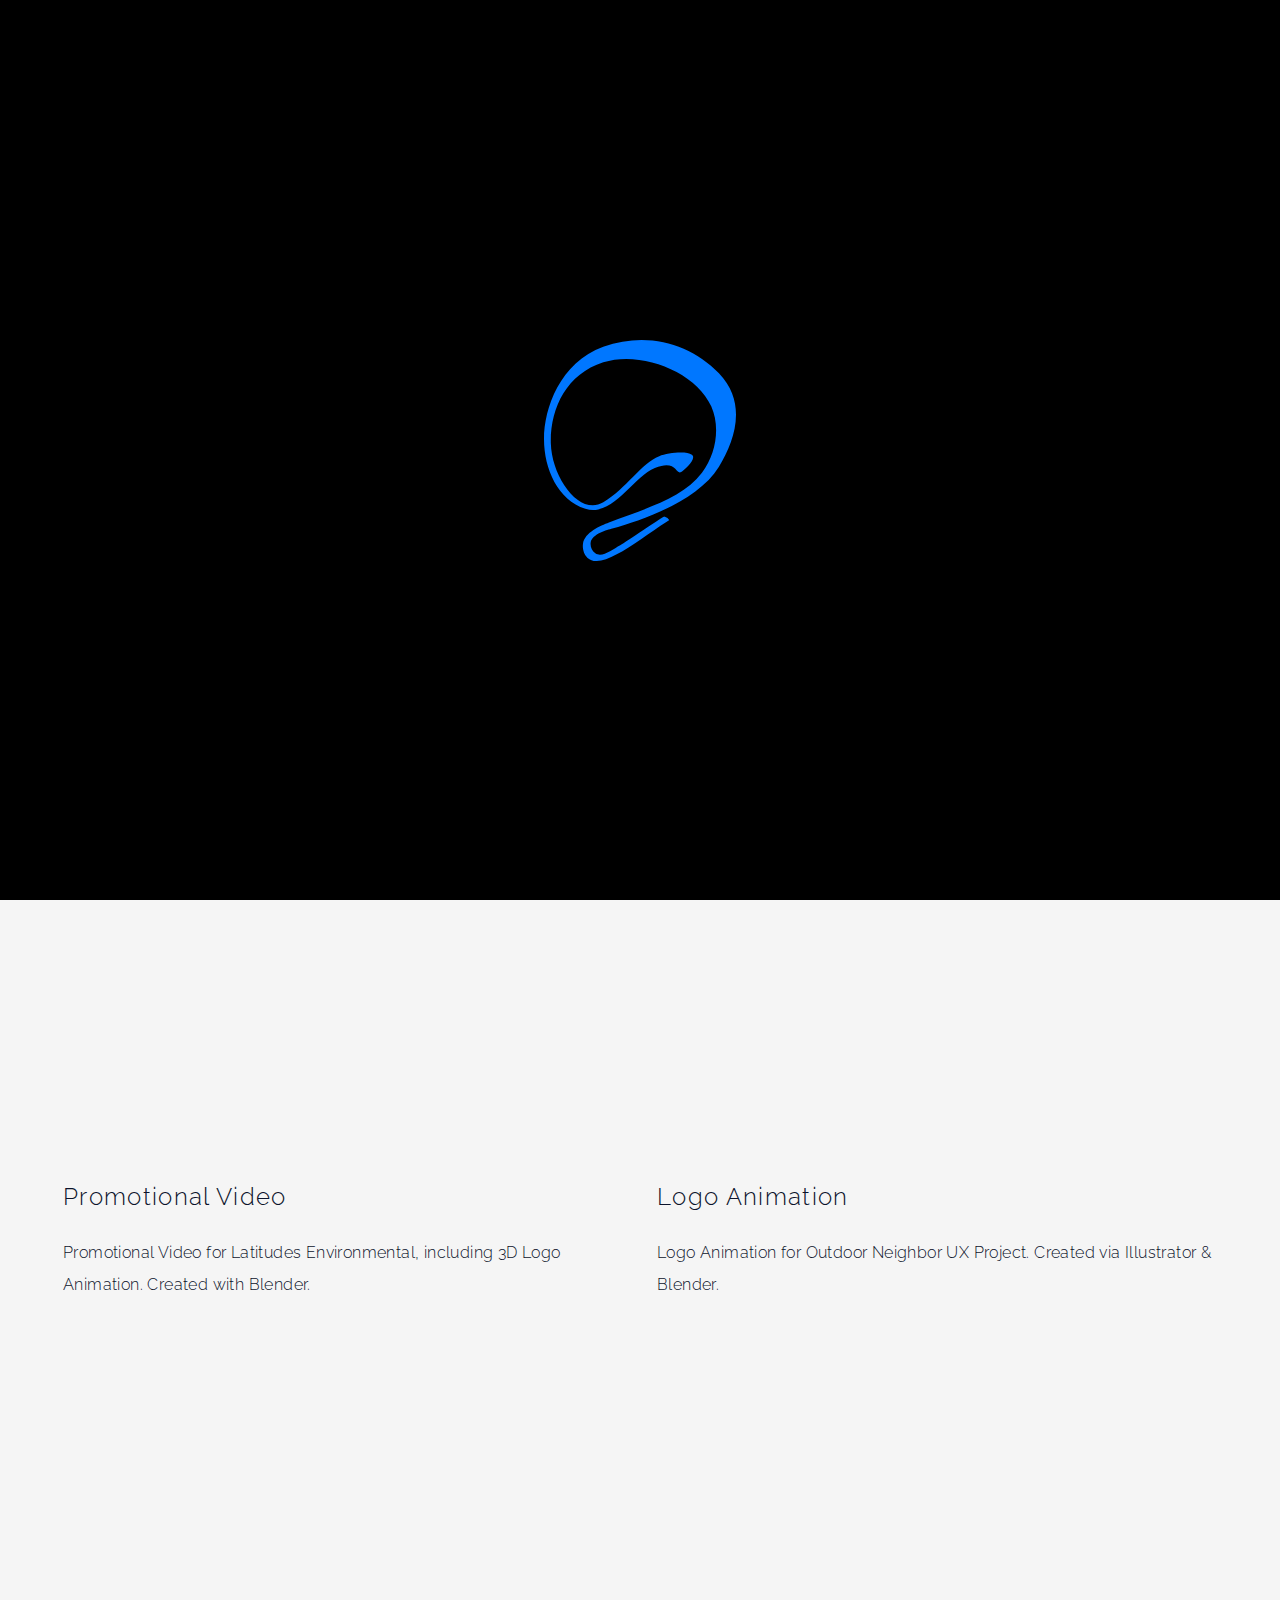
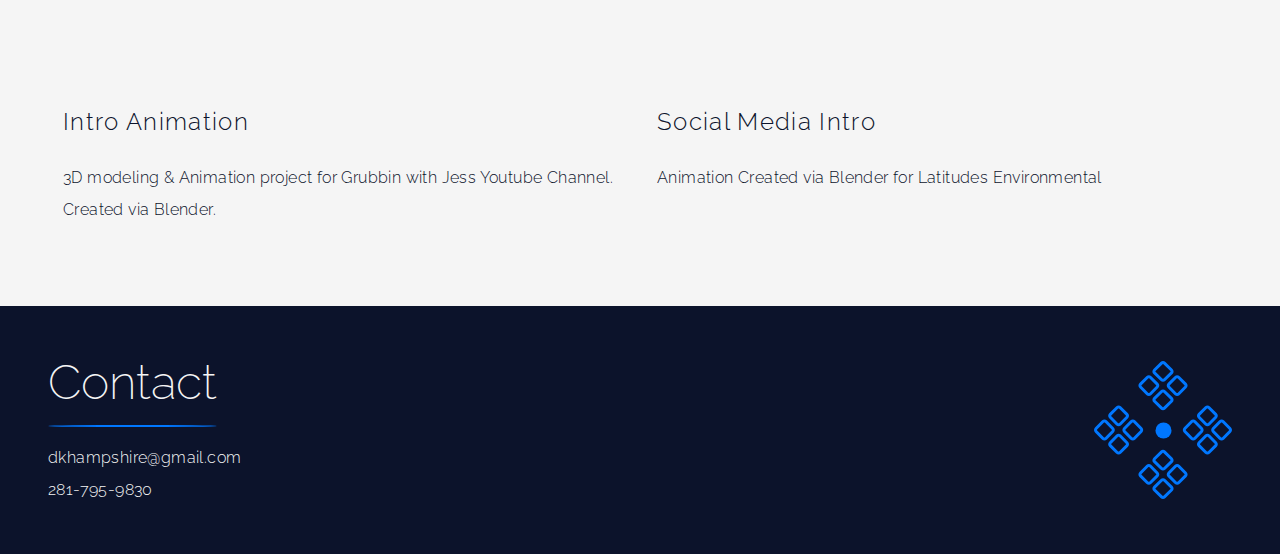
<file: pages/animation/Animation.html>
<!DOCTYPE html>
<html lang="en">
<head>
	<meta charset="UTF-8">
	<meta name="viewport" content="width=device-width, initial-scale=1.0 shrink-to-fit=no">
  <meta name="description" content="Welcome to DKHampshire Designs, a place with unique design solutions for all!">
  
  <!--links and fonts-->
	<link rel="preconnect" href="https://fonts.gstatic.com">
	<link href="https://fonts.googleapis.com/css2?family=Raleway:wght@100;200;300;400;500;600&display=swap" rel="stylesheet">
	<link rel="stylesheet" href="../../css/style.css">
	<title>DKHampshire Designs | 3D Modeling & Animation</title>
  <link rel="icon" href="../../images/favicon.png">

</head>
<body>
  <div class="pageloader"></div>
	<div class="wrapper">
      
  
<header>  
<nav class="header">
  <div class="logo"><a href="../../index.html">
    <img src="../../images/Hampshire-Design-Logo.svg" alt="Logo">
  </a>
  </div>
  <ul class="nav-ul" id="nav-ul">
    <li><a href="../web design/Web Design.html">UX Design</a></li>
  <li><a href="../graphics/Graphics.html">Graphics</a></li>
  <li><a href="Animation.html" class="underline">Animation</a></li>
  </ul>
  <button class="hamburger" id="hamburger">
        <span class="toggle-line"></span>
        <span class="toggle-line"></span>
        <span class="toggle-line"></span>
      </button>
</nav>
  
</header>

<section>
<div class="anime-section">
  <h1>Video & Animation</h1>
  <div class="video-section">
    <div class="video-flex">
      <div class="video-container">
       <iframe width="560" height="315" src="https://www.youtube.com/embed/jOlNnPnjA-o" title="YouTube video player" frameborder="0" allow="accelerometer; autoplay; clipboard-write; encrypted-media; gyroscope; picture-in-picture" allowfullscreen></iframe>
      </div>
      <h2>Promotional Animation</h2> <p>Promotional 3D logo animation. Created with Blender.
      </p>
    </div>
    <div class="video-flex">
      <div class="video-container">
       <iframe width="560" height="315" src="https://www.youtube.com/embed/89SBsWf45zI" title="YouTube video player" frameborder="0" allow="accelerometer; autoplay; clipboard-write; encrypted-media; gyroscope; picture-in-picture" allowfullscreen></iframe>
      </div>
      <h2>Product Animation</h2> <p>Product animation for Click&Push Accessibility website. Created with Blender.
      </p>
    </div>
    <div class="video-flex">
      <div class="video-container">
       <iframe width="560" height="315" src="https://www.youtube.com/embed/ytN4KKXAzZg" title="YouTube video player" frameborder="0" allow="accelerometer; autoplay; clipboard-write; encrypted-media; gyroscope; picture-in-picture" allowfullscreen></iframe>
      </div>
      <h2>Promotional Video</h2> <p>Promotional Video for Latitudes Environmental, including 3D Logo Animation. Created with Blender.
      </p>
    </div>
    <div class="video-flex">
      <div class="video-container">
       <iframe width="560" height="315" src="https://www.youtube.com/embed/bJ7oRK1ONQE" title="YouTube video player" frameborder="0" allow="accelerometer; autoplay; clipboard-write; encrypted-media; gyroscope; picture-in-picture" allowfullscreen></iframe>
      </div>
      <h2>Logo Animation</h2> <p>Logo Animation for Outdoor Neighbor UX Project. Created via Illustrator & Blender.
      </p>
    </div>
    <div class="video-flex">
      <div class="video-container">
        <iframe width="560" height="315" src="https://www.youtube.com/embed/RVp2XYf1nRY" title="YouTube video player" frameborder="0" allow="accelerometer; autoplay; clipboard-write; encrypted-media; gyroscope; picture-in-picture" allowfullscreen></iframe>
      </div>
      <h2>Intro Animation</h2> <p>3D modeling & Animation project for Grubbin with Jess Youtube Channel. Created via Blender.
      </p>
    </div>
    <div class="video-flex">
      <div class="video-container">
       <iframe width="560" height="315" src="https://www.youtube.com/embed/5feq92a_-ho" title="YouTube video player" frameborder="0" allow="accelerometer; autoplay; clipboard-write; encrypted-media; gyroscope; picture-in-picture" allowfullscreen></iframe>
      </div>
      <h2>Social Media Intro</h2> <p>
        Animation Created via Blender for Latitudes Environmental
      </p>

    </div>
  </div>

</div>
</section>
   

<footer class="footer">
  
  <div class="foot-left"><h1>Contact</h1>

  <p><a href="mailto:dkhampshire@gmail.com"target="_blank" type="mail">dkhampshire@gmail.com</a></p>
<p><a href="tel:281-795-9830">281-795-9830</a></p></div>
  <div class="foot-right">
    <img src="../../images/triangles.svg" alt="triangles">
  </div>
</footer>

<script src="../../js/script.js" type="text/javascript"></script>
</body>
</html>
</file>
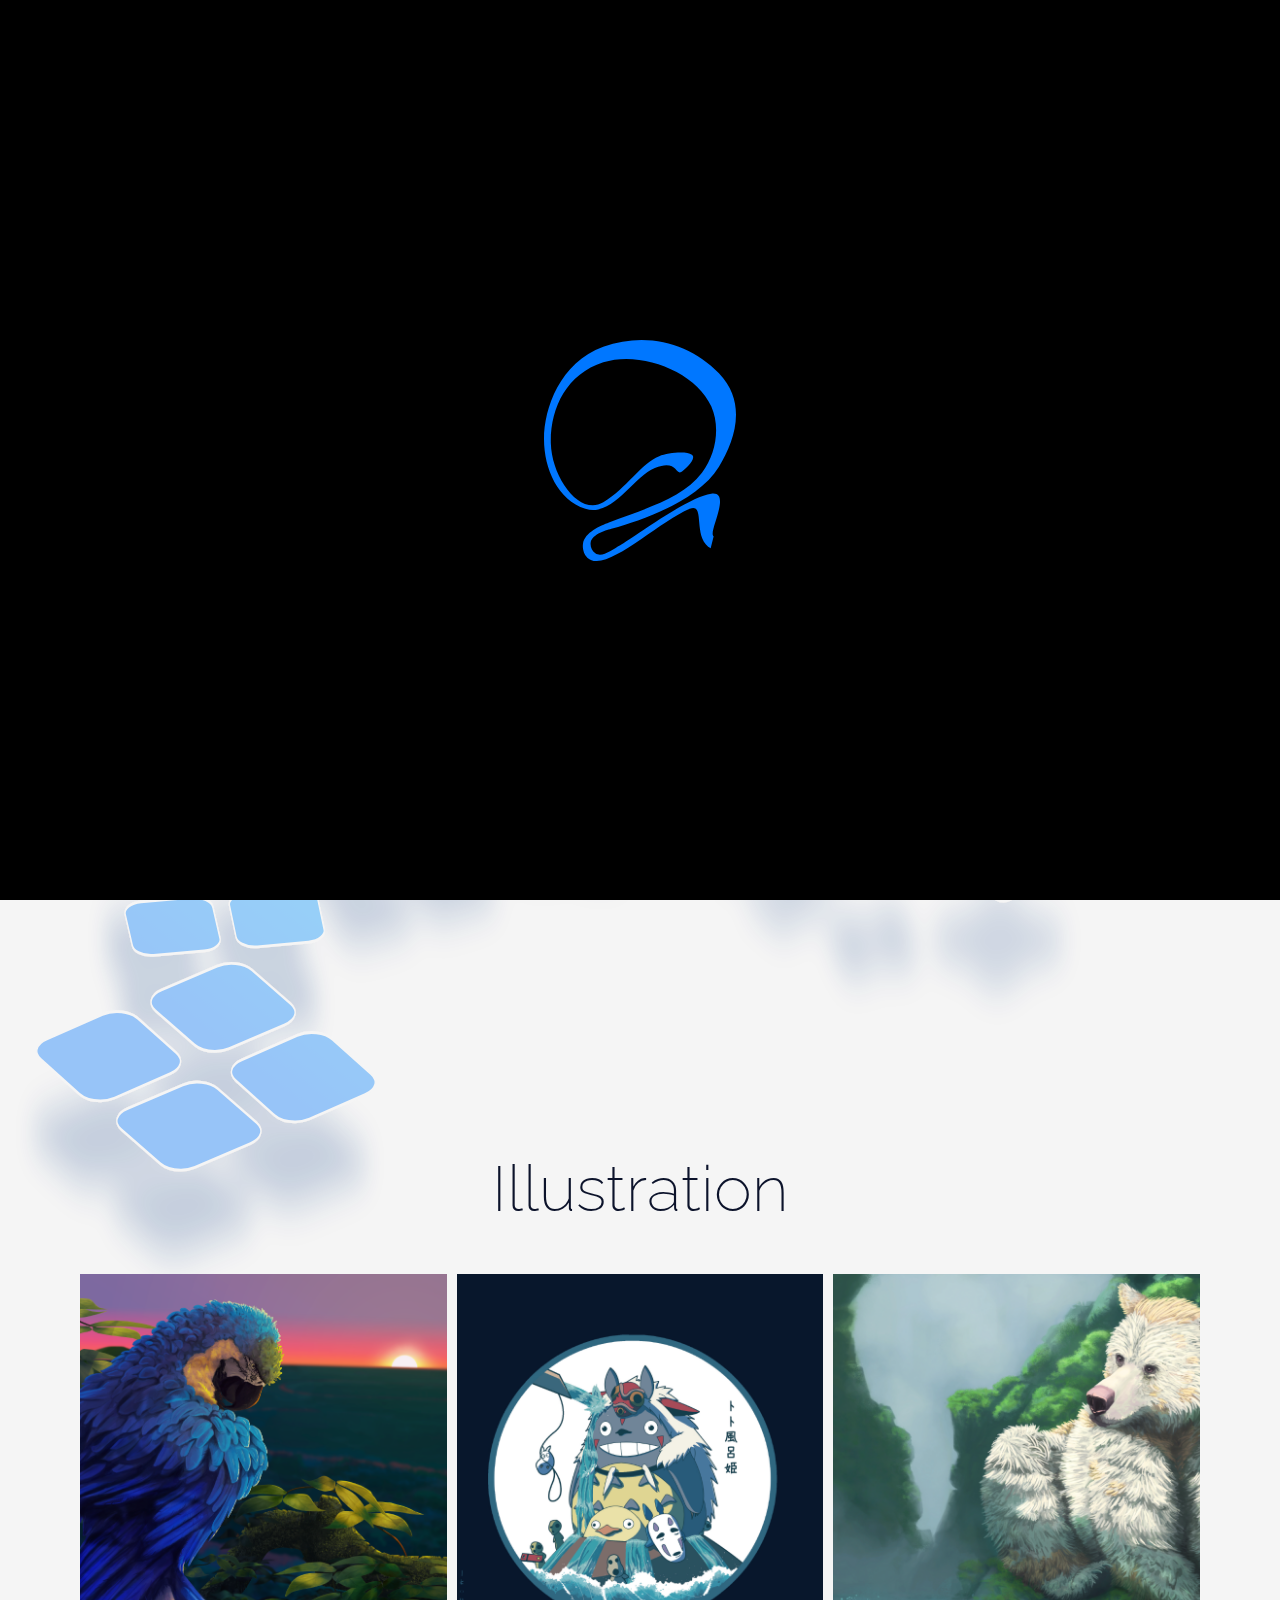
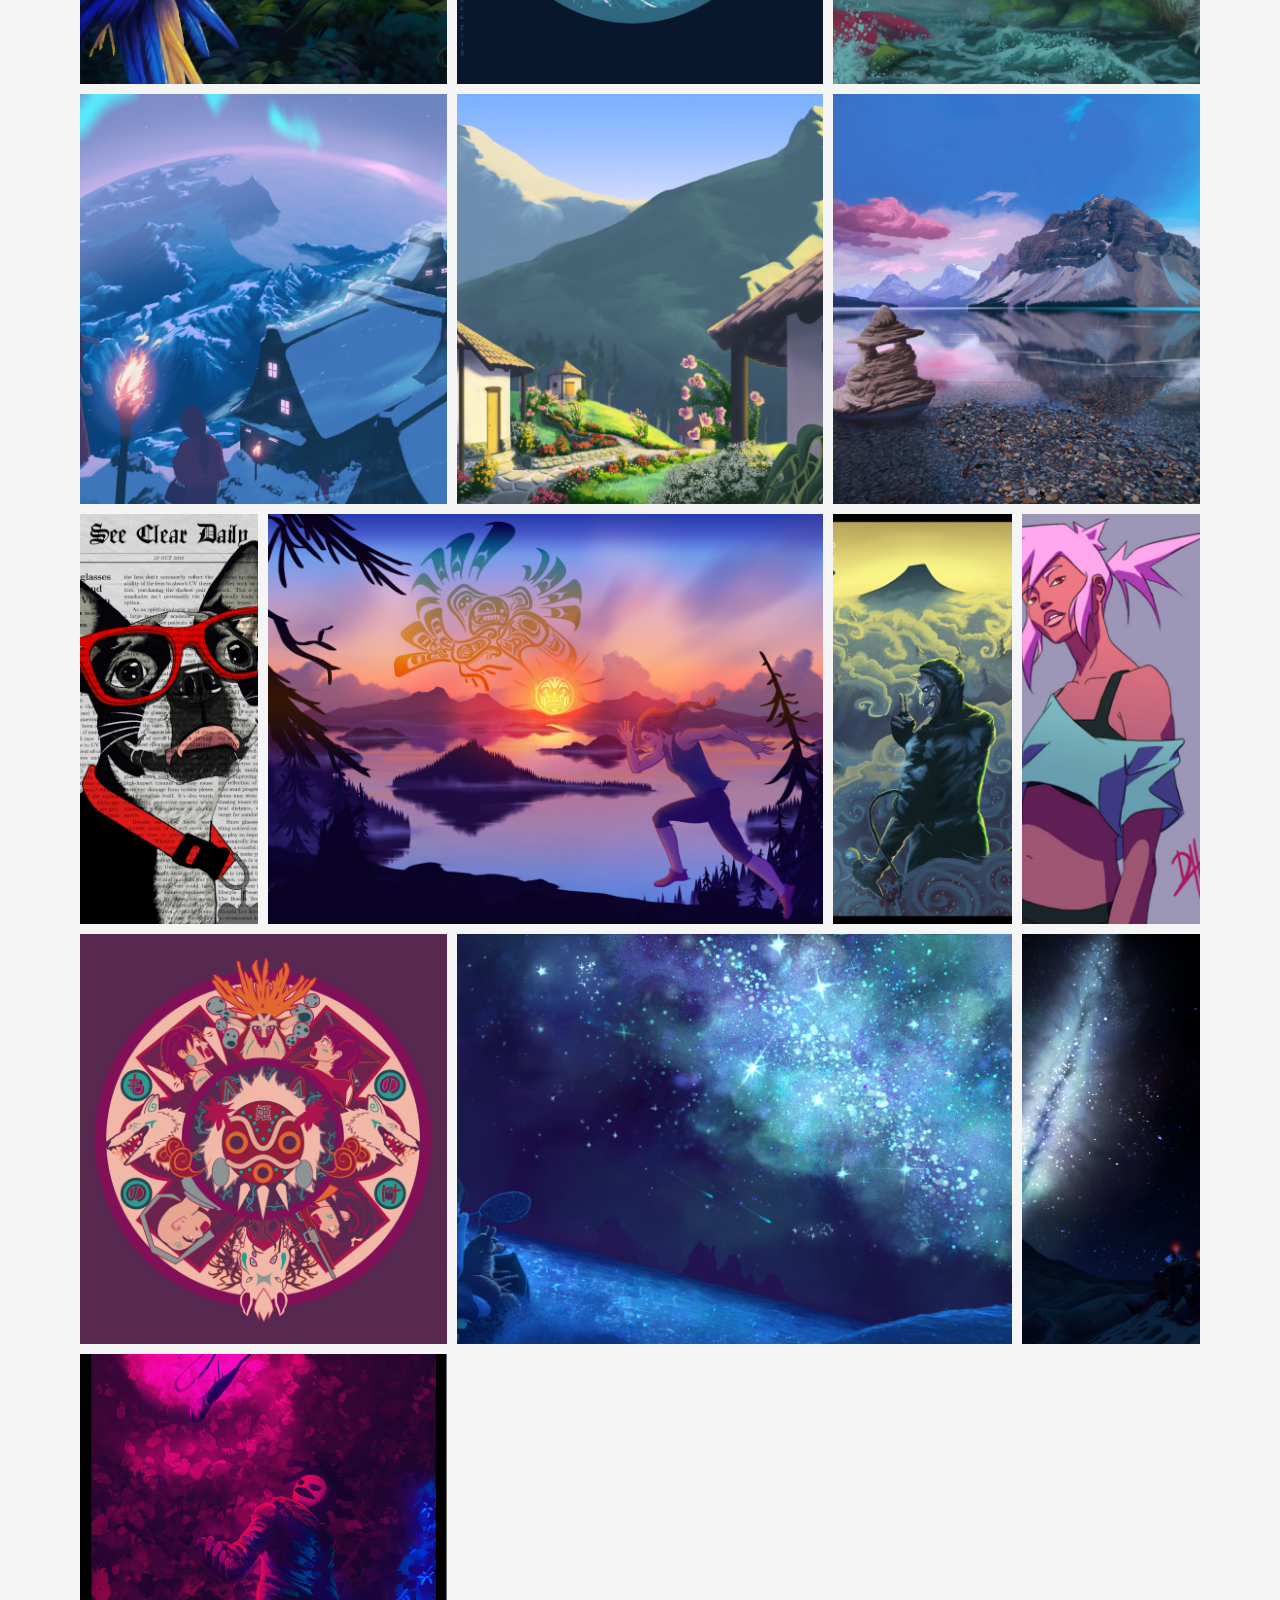
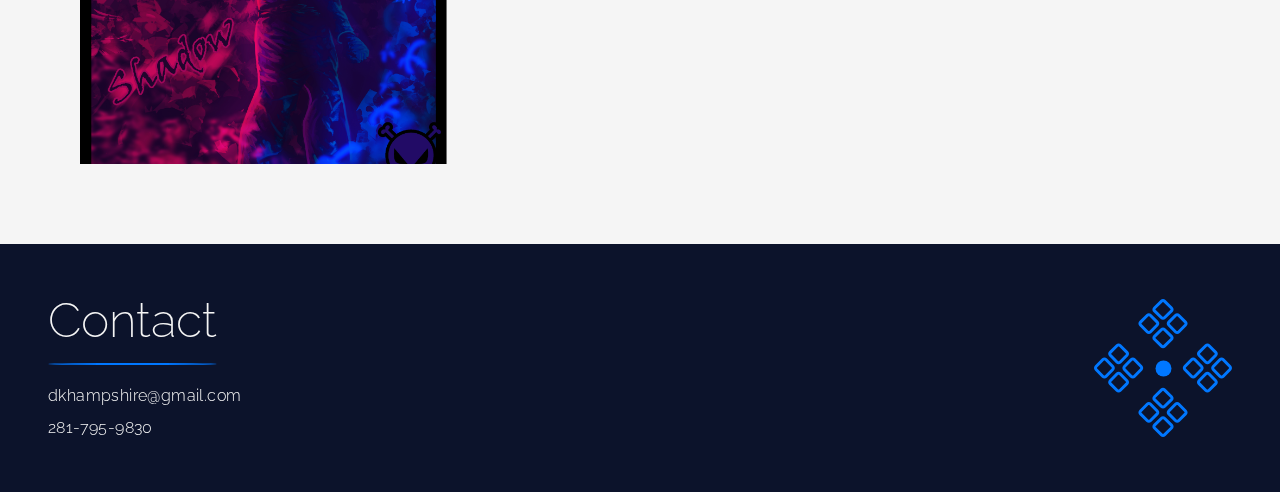
<file: pages/graphics/Graphics.html>
<!DOCTYPE html>
<html lang="en">
<head>
	<meta charset="UTF-8">
	<meta name="viewport" content="width=device-width, initial-scale=1.0 shrink-to-fit=no">
  <meta name="description" content="Welcome to DKHampshire Designs, a place with unique design solutions for all!">
  
  <!--links and fonts-->
	<link rel="preconnect" href="https://fonts.gstatic.com">
	<link href="https://fonts.googleapis.com/css2?family=Raleway:wght@100;200;300;400;500;600&display=swap" rel="stylesheet">
	<link rel="stylesheet" href="../../css/style.css">
	<title>DKHampshire Designs | Graphics</title>
  <link rel="icon" href="../../images/favicon.png">

</head>
<body>
  <div class="pageloader"></div>
	<div class="wrapper">
      
  
<header>  
<nav class="header">
  <div class="logo"><a href="../../index.html">
    <img src="../../images/Hampshire-Design-Logo.svg" alt="Logo">
  </a>
  </div>
  <ul class="nav-ul" id="nav-ul">
    <li><a href="../web design/Web Design.html">UX Design</a></li>
  <li><a href="Graphics.html" class="underline">Graphics</a></li>
  <li><a href="../animation/Animation.html">Animation</a></li>
  </ul>
  <button class="hamburger" id="hamburger">
        <span class="toggle-line"></span>
        <span class="toggle-line"></span>
        <span class="toggle-line"></span>
      </button>
</nav>
  
</header>

<section>
<div class="logo-section">
  <h1>Logos</h1>
  
<div class="logo-container">
    <div class="le-item">
      <div class="logo-item ">
        <div class="logo-image">
           <img src="../../images/le logo.png" alt="le logo">
        </div>
      <p>Latitudes Environmental</p>
    </div>
  </div>
    <div class="ss-item">
      <div class="logo-item ">
        <div class="logo-image">
          <img src="../../images/sirenseek-logopage.png" alt="sirenseek logo">
        </div>
      <p>SirenSeek</p>
    </div>
  </div>
  <div class="on2-item">
      <div class="logo-item ">
        <div class="logo-image">
           <img src="../../images/outdoor-neighbor-logo2.png" alt="on logo 2">
        </div>
      <p>OutDoor Neighbor 2.0</p>
    </div>
  </div>
  <div class="on-item">
      <div class="logo-item ">
        <div class="logo-image">
          <img src="../../images/outdoor-neighbor-logo1.png" alt="on-logo">
        </div>
      <p>OutDoor Neighbor</p>
    </div>
  </div>
  <div class=" kc-item">
      <div class="logo-item ">
        <div class="logo-image">
          <img src="../../images/Kimonos-coffee-logo.png" alt="Kimonos-logo">
        </div>
      <p>Kimono's Coffee</p>
    </div>
  </div>
  <div class="td-item">
      <div class="logo-item ">
        <div class="logo-image">
          <img src="../../images/the-door-logo.png" alt="the door logo">
        </div>
      <p>The Door Masterclass</p>
    </div>
  </div>
  <div class="hp-item">
      <div class="logo-item ">
        <div class="logo-image">
          <img src="../../images/hyperdrive logo.png" alt="hyperdrive-logo">
        </div>
      <p>HyperDrive Productions</p>
    </div>
  </div>
  
  
</div>

</div>
</section>
<section>
  <div class="gallery-section">
    <h1>Illustration</h1>
  <div class="g-container">
    <!---->
    <div class="gallery-container  w-2 h-2">
      <div class="gallery-item">
        <a href="#img0">
        <div class="gallery-image">
          <img src="../../images/Amazonian Morning.png" alt="Macaw">
        </div>
      </a>
      <div class="text">Amazonian Morning</div>
    </div>
  </div>
    <div class="gallery-container  w-2 h-2">
      <div class="gallery-item">
        <a href="#img1">
        <div class="gallery-image">
          <img src="../../images/Totorofuro Hime.png" alt="Totoro">
        </div>
      </a>
      <div class="text">Totorofuro Hime</div>
    </div>
  </div>
  <div class="gallery-container w-2 h-2">
      <div class="gallery-item">
        <a href="#img2">
        <div class="gallery-image">
          <img src="../../images/Kermode Bear.png" alt="Kermode Bear">
        </div>
      </a>
      <div class="text">Kermode Bear</div>
    </div>
  </div>
  <div class="gallery-container w-2 h-2">
      <div class="gallery-item">
        <a href="#img3">
        <div class="gallery-image">
          <img src="../../images/sky to sea.png" alt="sky to sea">
        </div>
      </a>
      <div class="text">Sky to Sea</div>
    </div>
  </div>
  <div class="gallery-container w-2 h-2">
      <div class="gallery-item">
        <a href="#img4">
        <div class="gallery-image">
          <img src="../../images/sol-y-luna.png" alt="Soly Y Luna">
        </div>
      </a>
      <div class="text">Sol Y Luna</div>
    </div>
  </div>
  <div class="gallery-container w-2 h-2">
      <div class="gallery-item">
        <a href="#img5">
          <div class="gallery-image">
          <img src="../../images/bow-lake.png" alt="bow-lake">
        </div>
      </a>
      <div class="text">Bow Lake</div>
    </div>
  </div>
  <div class="gallery-container w-1 h-2">
      <div class="gallery-item">
        <a href="#img6">
        <div class="gallery-image">
          <img src="../../images/Molly.png" alt="Molly">
        </div>
      </a>
      <div class="text">Molly</div>
    </div>
  </div>
  <div class="gallery-container w-3 h-2">
      <div class="gallery-item">
        <a href="#img7">
        <div class="gallery-image">
          <img src="../../images/Cascadia Morning.png" alt="Cascadia Morning">
        </div>
      </a>
      <div class="text">Cascadia Morning</div>
    </div>
  </div>
  <div class="gallery-container w-1 h-2">
      <div class="gallery-item">
        <a href="#img8">
        <div class="gallery-image">
          <img src="../../images/Kage.png" alt="Kage">
        </div>
      </a>
      <div class="text">Kage</div>
    </div>
  </div>
  <div class="gallery-container w-2 h-2">
      <div class="gallery-item">
        <a href="#img9">
        <div class="gallery-image">
          <img src="../../images/Mononoke.png" alt="Mononoke">
        </div>
      </a>
      <div class="text">Mononoke</div>
    </div>
  </div>
  <div class="gallery-container w-3 h-2">
      <div class="gallery-item">
        <a href="#img10">
        <div class="gallery-image">
          <img src="../../images/Stars.png" alt="Stars">
        </div>
      </a>
      <div class="text">Stars</div>
    </div>
  </div>
   <div class="gallery-container w-1 h-2">
      <div class="gallery-item">
        <a href="#img11">
        <div class="gallery-image">
          <img src="../../images/Kipo.png" alt="Kipo">
        </div>
      </a>
      <div class="text">Kipo</div>
    </div>
  </div>
  <div class="gallery-container w-1 h-2">
      <div class="gallery-item">
        <a href="#img12">
        <div class="gallery-image">
          <img src="../../images/Looking Up.png" alt="Looking Up">
        </div>
      </a>
      <div class="text">Looking Up</div>
    </div>
  </div>
  <div class="gallery-container w-2 h-2">
      <div class="gallery-item">
        <a href="#img13">
        <div class="gallery-image">
          <img src="../../images/Shadow.png" alt="Shadow">
        </div>
      </a>
      <div class="text">Shadow</div>
    </div>
  </div>
 
  <!-- -->
</div>
  </div>
   <!--lightbox-->
   <a href="#!" class="lightbox" id="img0">
  <div class="plz"><img src="../../images/Amazonian Morning.png" alt="Macaw"><div class="text">Amazonian Morning</div></div>
</a>
   <a href="#!" class="lightbox" id="img1">
  <div class="plz"><img src="../../images/Totorofuro Hime.png" alt="Totoro"><div class="text">Totorofuro Hime</div></div>
</a>
<a href="#!" class="lightbox" id="img2">
  <div class="plz"><img src="../../images/Kermode Bear.png" alt="Kermode Bear"><div class="text">Kermode bear</div></div>
</a>
<a href="#!" class="lightbox" id="img3">
  <div class="plz"><img src="../../images/sky to sea.png" alt="sky to sea"><div class="text">Sky to Sea</div></div>
</a>
<a href="#!" class="lightbox" id="img4">
  <div class="plz"><img src="../../images/sol-y-luna.png" alt="Soly Y Luna"><div class="text">Sol Y Luna</div></div>
</a>
<a href="#!" class="lightbox" id="img5">
  <div class="plz"><img src="../../images/bow-lake.png" alt="Bow Lake"><div class="text">Bow Lake</div></div>
</a>
<a href="#!" class="lightbox" id="img6">
  <div class="plz"><img src="../../images/Molly.png" alt="Molly"><div class="text">Molly</div></div>
</a>
<a href="#!" class="lightbox" id="img7">
  <div class="plz"><img src="../../images/Cascadia Morning.png" alt="Cascadia Morning"><div class="text">Cascadia Morning</div></div>
</a>
<a href="#!" class="lightbox" id="img8">
  <div class="plz"><img src="../../images/Kage.png" alt="Kage"><div class="text">Kage</div></div>
</a>
<a href="#!" class="lightbox" id="img9">
  <div class="plz"><img src="../../images/Mononoke.png" alt="Mononoke"><div class="text">Mononoke</div></div>
</a>
<a href="#!" class="lightbox" id="img10">
  <div class="plz"><img src="../../images/Stars.png" alt="Stars"><div class="text">Stars</div></div>
</a>
<a href="#!" class="lightbox" id="img11">
  <div class="plz"><img src="../../images/Kipo.png" alt="Kipo"><div class="text">Kipo</div></div>
</a>
<a href="#!" class="lightbox" id="img12">
  <div class="plz"><img src="../../images/Looking Up.png" alt="Looking Up"><div class="text">Looking Up</div></div>
</a>
<a href="#!" class="lightbox" id="img13">
  <div class="plz"><img src="../../images/Shadow.png" alt="Shadow"><div class="text">Shadow</div></div>
</a>

</section>
  
   

<footer class="footer">
  
  <div class="foot-left"><h1>Contact</h1>

  <p><a href="mailto:dkhampshire@gmail.com"target="_blank" type="mail">dkhampshire@gmail.com</a></p>
<p><a href="tel:281-795-9830">281-795-9830</a></p></div>
  <div class="foot-right">
    <img src="../../images/triangles.svg" alt="triangles">
  </div>
</footer>

<script src="../../js/script.js" type="text/javascript"></script>
</body>
</html>
</file>
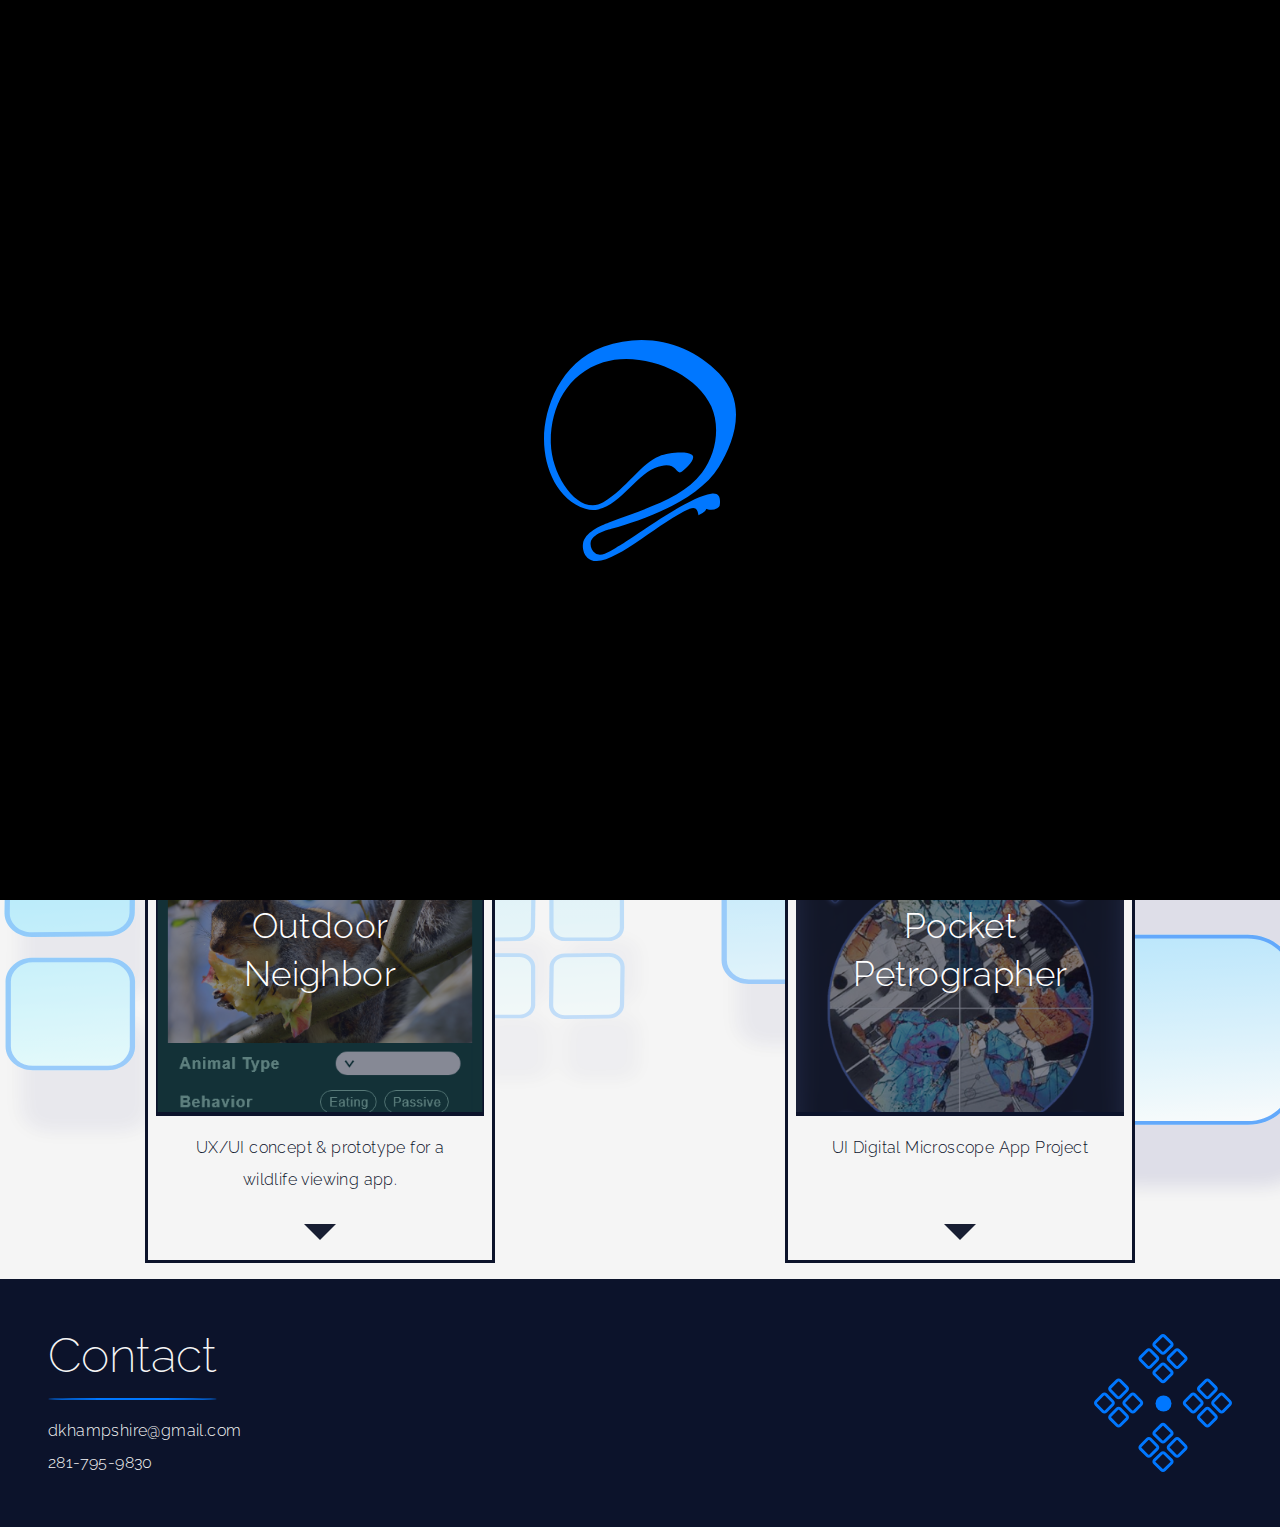
<file: pages/web design/Web Design.html>
<!DOCTYPE html>
<html lang="en">
<head>
	<meta charset="UTF-8">
	<meta name="viewport" content="width=device-width, initial-scale=1.0 shrink-to-fit=no">
  <meta name="description" content="Welcome to DKHampshire Designs, a place with unique design solutions for all!">
  
  <!--links and fonts-->
	<link rel="preconnect" href="https://fonts.gstatic.com">
	<link href="https://fonts.googleapis.com/css2?family=Raleway:wght@100;200;300;400;500;600&display=swap" rel="stylesheet">
	<link rel="stylesheet" href="../../css/style.css">
	<title>DKHampshire Designs | Web Design</title>
  <link rel="icon" href="../../images/favicon.png">

</head>
<body>
  <div class="pageloader"></div>
	<div class="wrapper">
      
  
<header>  
<nav class="header">
  <div class="logo"><a href="../../index.html">
    <img src="../../images/Hampshire-Design-Logo.svg" alt="Logo">
  </a>
  </div>
  <ul class="nav-ul" id="nav-ul">
    <li><a href="Web Design.html" class="underline">UX Design</a></li>
  <li><a href="../graphics/Graphics.html">Graphics</a></li>
  <li><a href="../animation/Animation.html">Animation</a></li>
  </ul>
  <button class="hamburger" id="hamburger">
        <span class="toggle-line"></span>
        <span class="toggle-line"></span>
        <span class="toggle-line"></span>
      </button>
</nav>
  
</header>

<section class="projects"> 
<h1>Projects</h1>  
  <div class="projects-container">
    <!--Click&Push-->
   <a href="projects/click-push.html">
     <div class="card-one">
      <div class="overlay">
        <p>Click & Push Accessibility</p>
        <div class="image">
          <img src="../../images/cp-card.png" alt="Click & Push Accessibility">

        </div>
      
      </div>
      <p>Website Design & For a Canadian Accessibility Device Company.</p>
      <div class="arrow">
        <svg xmlns="http://www.w3.org/2000/svg" viewBox="0 0 42.01 21.005"><path d="M2878,1450h42.01l-21,21Z" transform="translate(-2878 -1450)" fill="#181e33"/></svg>
      </div>
  </div>
   </a>
   <!--Latitudes-->
   <a href="projects/latitudes-environmental.html">
     <div class="card-one">
      <div class="overlay">
        <p>Latitudes Environmental</p>
        <div class="image">
          <img src="../../images/le card.png" alt="Latitudes Environmental">

        </div>
      
      </div>
      <p>Website Design & maintenance for a local Environmental Company.</p>
      <div class="arrow">
        <svg xmlns="http://www.w3.org/2000/svg" viewBox="0 0 42.01 21.005"><path d="M2878,1450h42.01l-21,21Z" transform="translate(-2878 -1450)" fill="#181e33"/></svg>
      </div>
  </div>
   </a>
   <!--SirenSeek-->
   <a href="projects/sirenseek.html">
     <div class="card-one">
      <div class="overlay">
        <p>SirenSeek</p>
        <div class="image">
          <img src="../../images/ss card.png" alt="SirenSeek">

        </div>
      
      </div>
      <p>Website Design & Development for a 
      National Recruiting Firm.</p>
      <div class="arrow">
        <svg xmlns="http://www.w3.org/2000/svg" viewBox="0 0 42.01 21.005"><path d="M2878,1450h42.01l-21,21Z" transform="translate(-2878 -1450)" fill="#181e33"/></svg>
      </div>
  </div>
   </a>
    <!--OutDoor Neighbor-->
    <a href="projects/outdoor-neighbor.html">
     <div class="card-one">
      <div class="overlay">
        <p>Outdoor Neighbor</p>
        <div class="image">
          <img src="../../images/on card.png" alt="OutDoor Neighbor">

        </div>
      
      </div>
      <p>UX/UI concept & prototype for a wildlife viewing app.</p>
      <div class="arrow">
        <svg xmlns="http://www.w3.org/2000/svg" viewBox="0 0 42.01 21.005"><path d="M2878,1450h42.01l-21,21Z" transform="translate(-2878 -1450)" fill="#181e33"/></svg>
      </div>
  </div>
   </a>
   <!--Pocket Petrographer-->
    <a href="projects/pocket-petrographer.html">
     <div class="card-one">
      <div class="overlay">
        <p>Pocket Petrographer</p>
        <div class="image">
          <img src="../../images/pp card.png" alt="Pocket Petrographer">

        </div>
      
      </div>
      <p>UI Digital Microscope App Project</p>
      <div class="arrow">
        <svg xmlns="http://www.w3.org/2000/svg" viewBox="0 0 42.01 21.005"><path d="M2878,1450h42.01l-21,21Z" transform="translate(-2878 -1450)" fill="#181e33"/></svg>
      </div>
  </div>
   </a>



</div>

</section>
   
    
</div>

<footer class="footer">
  
  <div class="foot-left"><h1>Contact</h1>

  <p><a href="mailto:dkhampshire@gmail.com"target="_blank" type="mail">dkhampshire@gmail.com</a></p>
<p><a href="tel:281-795-9830">281-795-9830</a></p></div>
  <div class="foot-right">
    <img src="../../images/triangles.svg" alt="triangles">
  </div>
</footer>

<script src="../../js/script.js" type="text/javascript"></script>
</body>
</html>
</file>
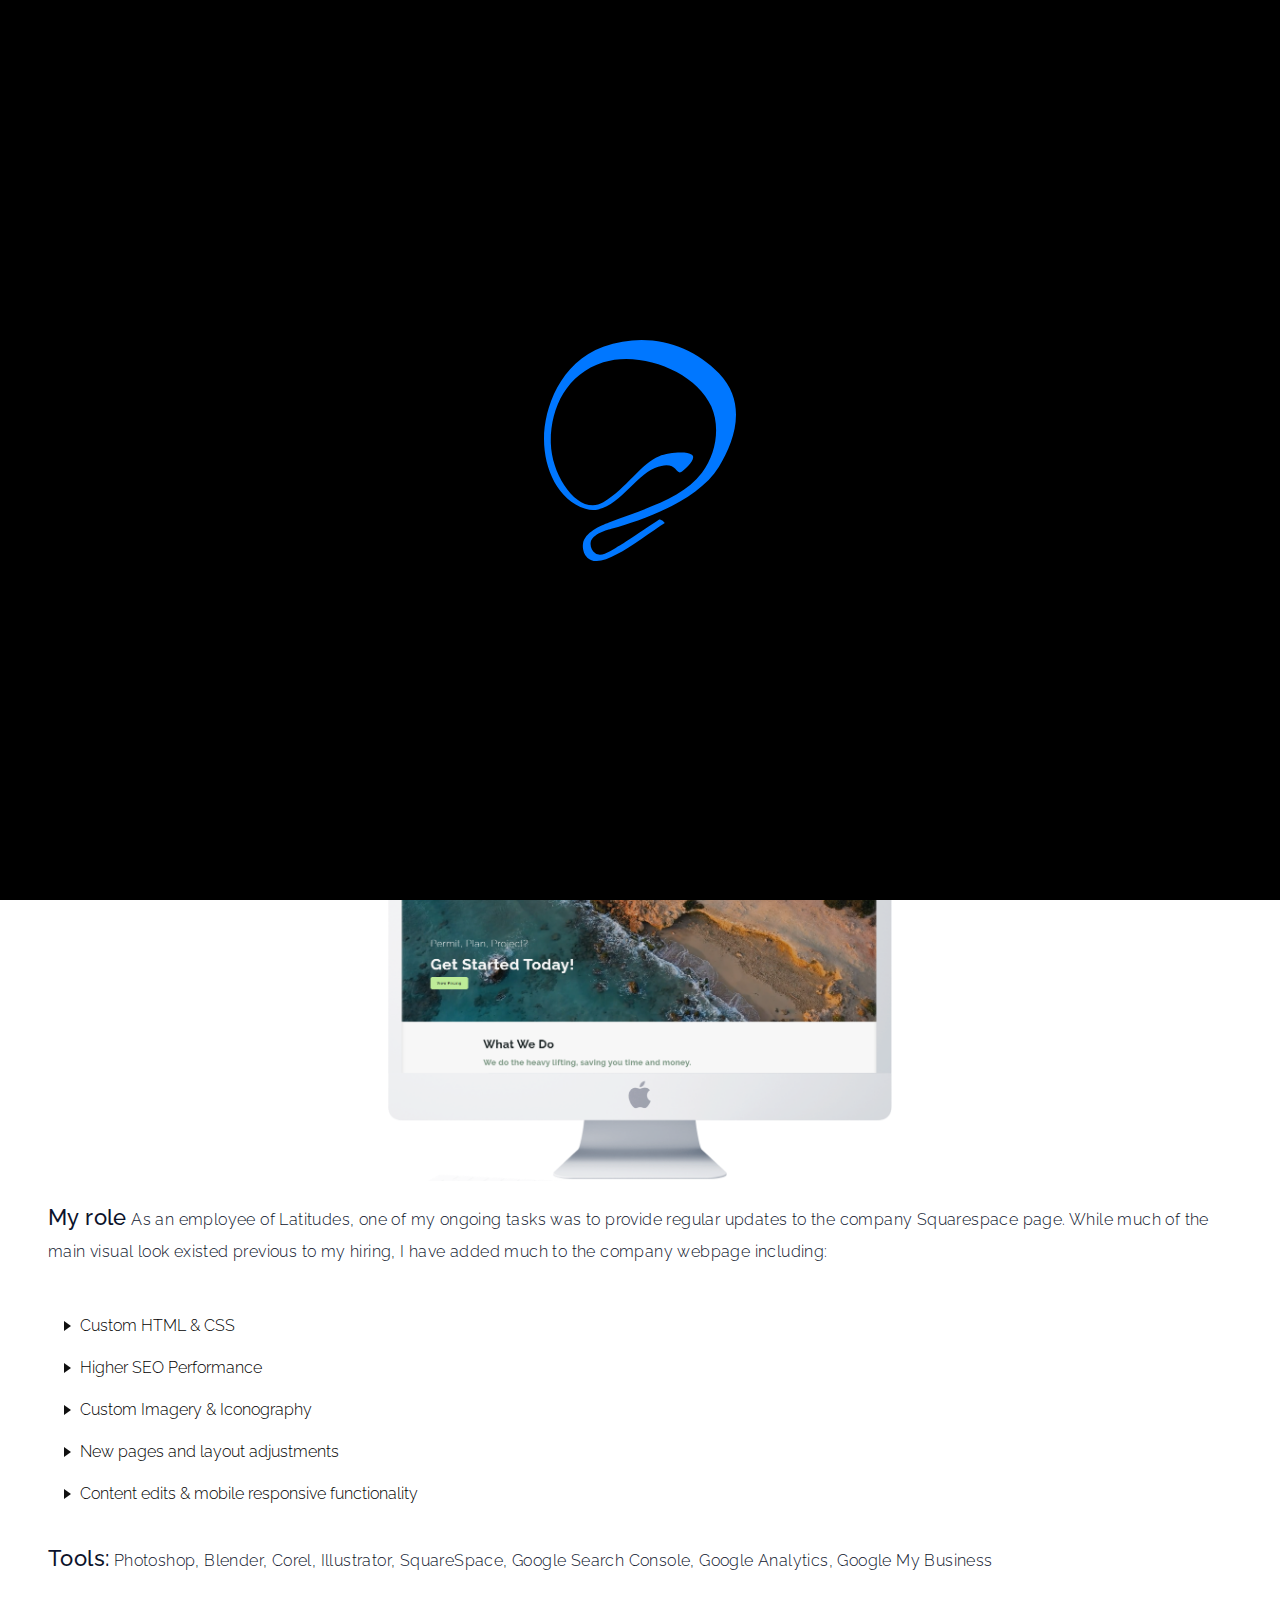
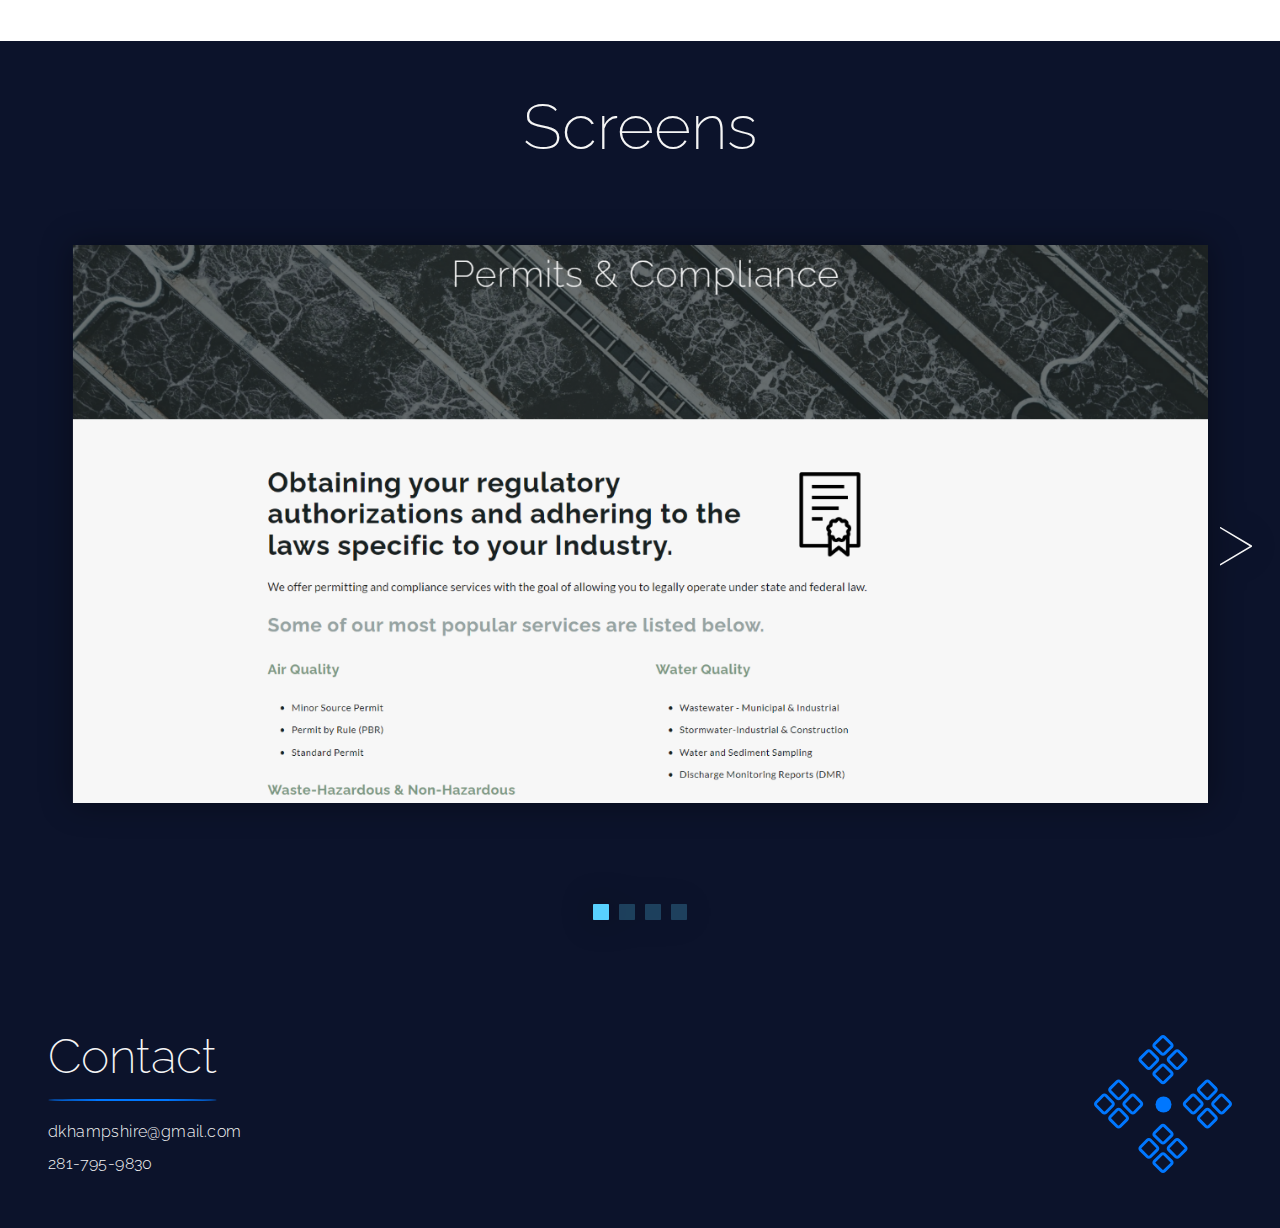
<file: pages/web design/projects/latitudes-environmental.html>
<!DOCTYPE html>
<html lang="en">
<head>
	<meta charset="UTF-8">
	<meta name="viewport" content="width=device-width, initial-scale=1.0 shrink-to-fit=no">
  <meta name="description" content="Welcome to DKHampshire Designs, a place with unique design solutions for all!">
  
  <!--links and fonts-->
	<link rel="preconnect" href="https://fonts.gstatic.com">
	<link href="https://fonts.googleapis.com/css2?family=Raleway:wght@100;200;300;400;500;600&display=swap" rel="stylesheet">
	<link rel="stylesheet" href="../../../css/style.css">
	<title>DKHampshire Designs | Latitudes</title>
  <link rel="icon" href="../../../images/favicon.png">

</head>
<body>
  <div class="pageloader"></div>
	<div class="wrapper">
      
  
<header>  
<nav class="header">
  <div class="logo"><a href="../../../index.html">
    <img src="../../../images/Hampshire-Design-Logo.svg" alt="Logo">
  </a>
  </div>
  <ul class="nav-ul" id="nav-ul">
    <li><a href="../Web Design.html" class="underline">UX Design</a></li>
  <li><a href="../../graphics/Graphics.html">Graphics</a></li>
  <li><a href="../../animation/Animation.html">Animation</a></li>
  </ul>
  <button class="hamburger" id="hamburger">
        <span class="toggle-line"></span>
        <span class="toggle-line"></span>
        <span class="toggle-line"></span>
      </button>
</nav>
  
</header>

<section> 
  <div class="le-cover-img">
    <div class="cover-overlay">
      <div class="cover-img-text"><h1>Latitudes<br>Environmental</h1>
   <h2>Ongoing Website Design & SEO for a local Environmental Company</h2>
   <a href="https://latitudesenvironmental.com">Visit Site</a>
  
  </div>
    </div>
    
</div>
</section>
<section>
   <h2 class= "project-dark">The Project</h2>
  <div class="product-container">
     <div class="project-col">
        <p>
    
        <span class="bold">My role</span>  As an employee of Latitudes, one of my ongoing tasks was to provide regular updates to the company Squarespace page. While much of the main visual look existed previous to my hiring, I have added much to the company webpage including:
        <br>
        <br>
        <ul>
          <li>Custom HTML & CSS</li>
          <li>Higher SEO Performance</li>
          <li>Custom Imagery & Iconography</li>
          <li>New pages and layout adjustments</li>
          <li>Content edits & mobile responsive functionality</li>
        </ul>
      </p>
  
    
        <p><br><span class="bold">Tools:</span> Photoshop, Blender, Corel, Illustrator, SquareSpace, Google Search Console, Google Analytics, Google My Business
        </p>
     </div>
    <div class="product">
      <img src="../../../images/le product.png" alt="SirenSeek">
    </div>

   </div>
    
</section>
<section>
  <div class="screens">
    <h1>Screens</h1>
    <div class="carousel">
    <button class="carousel_button carousel_button--left is-hidden">
    <img src="../../../images/left.svg" alt="">
  </button>
  <div class="carousel_track-container">
    <ul class="carousel_track">
      <li class="carousel_slide current-slide"><img class=carousel_image src="../../../images/Latitude Screen.png" alt="home"></li>
      <li class="carousel_slide"><img class=carousel_image src="../../../images/Latitudes what we do.png" alt="what we do"></li>
      <li class="carousel_slide"><img class=carousel_image src="../../../images/about.png" alt="what we do"></li>
      <li class="carousel_slide"><img class=carousel_image src="../../../images/our services.png" alt="our services"></li>
    </ul>
  </div>
  <button class="carousel_button carousel_button--right">
    <img src="../../../images/right.svg" alt="">
  </button>
  <div class="carousel_nav">
    <button class="carousel_indicator current-slide"></button>
    <button class="carousel_indicator"></button>
    <button class="carousel_indicator"></button>
    <button class="carousel_indicator"></button>
  </div>


  </div>
  



  </div>
</section>
   

<footer class="footer">
  
  <div class="foot-left"><h1>Contact</h1>

  <p><a href="mailto:dkhampshire@gmail.com"target="_blank" type="mail">dkhampshire@gmail.com</a></p>
<p><a href="tel:281-795-9830">281-795-9830</a></p></div>
  <div class="foot-right">
    <img src="../../../images/triangles.svg" alt="triangles">
  </div>
</footer>

<script src="../../../js/script.js" type="text/javascript"></script>
</body>
</html>
</file>
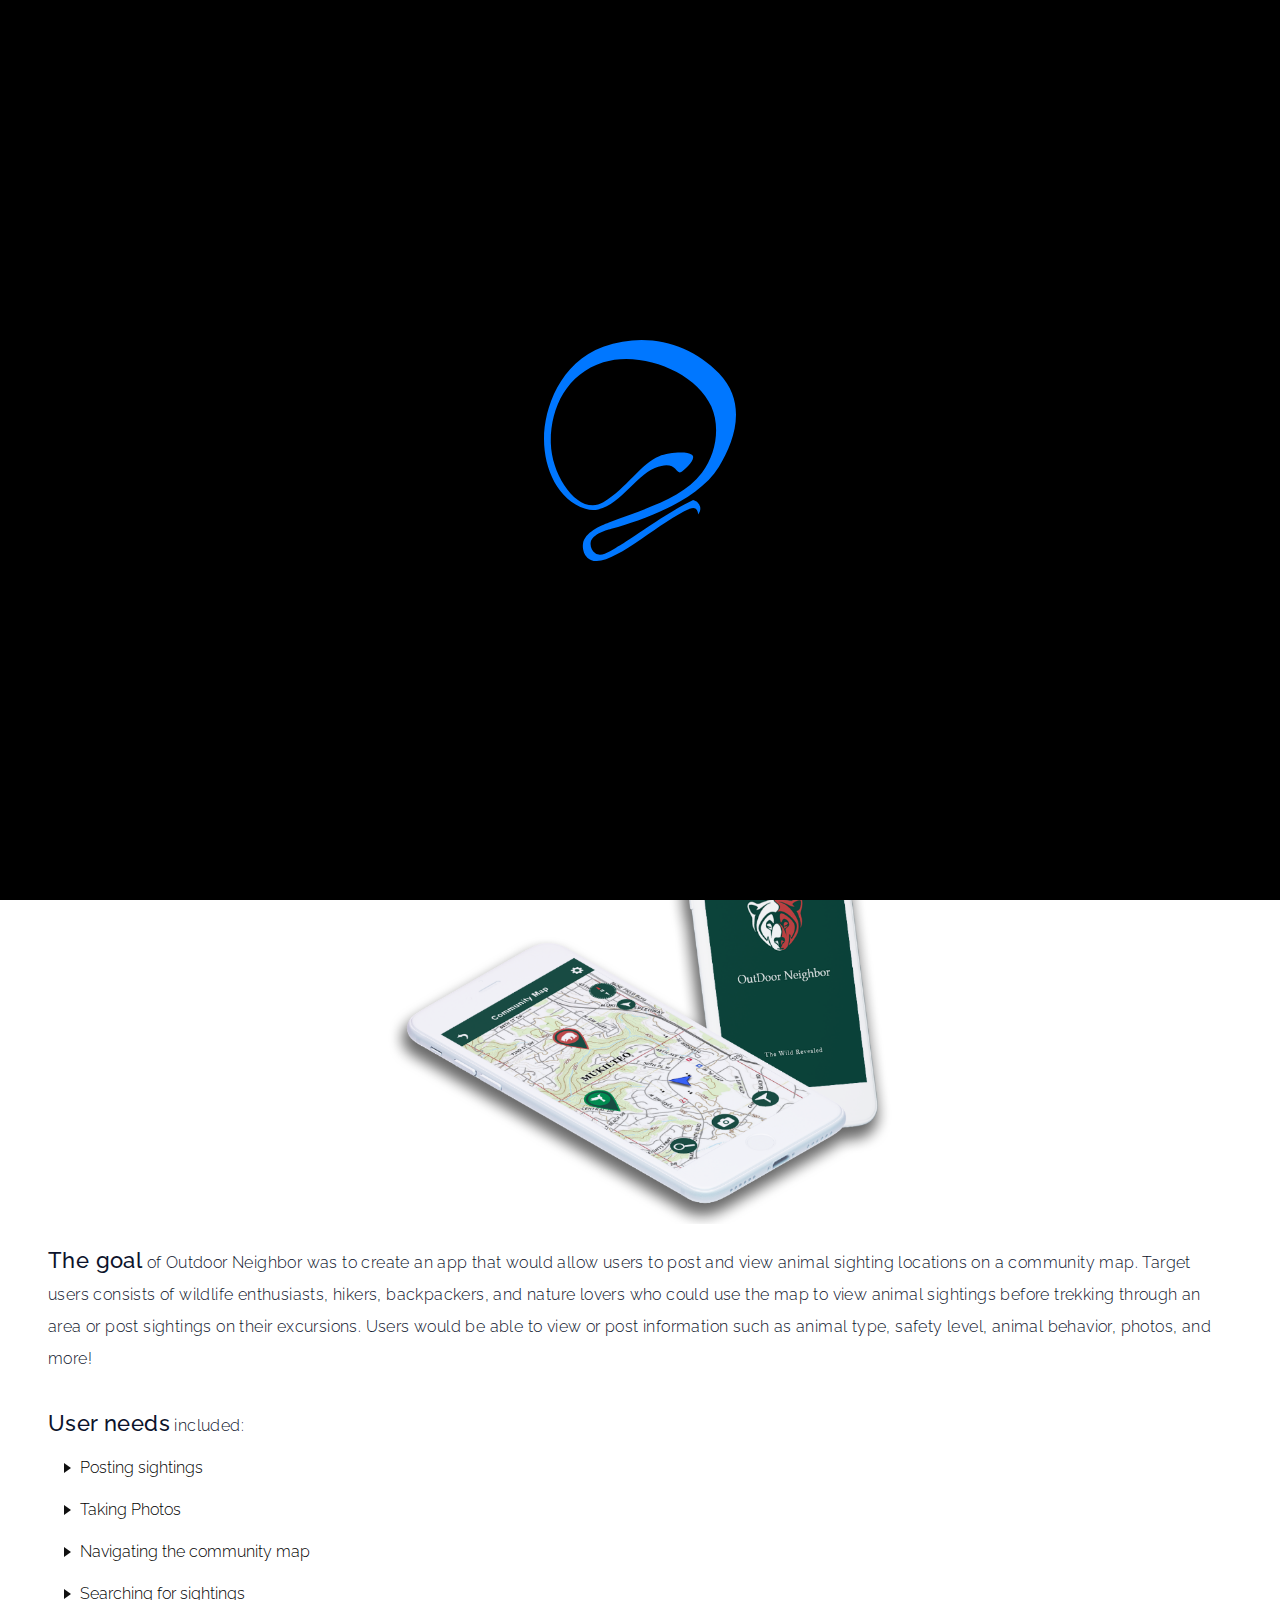
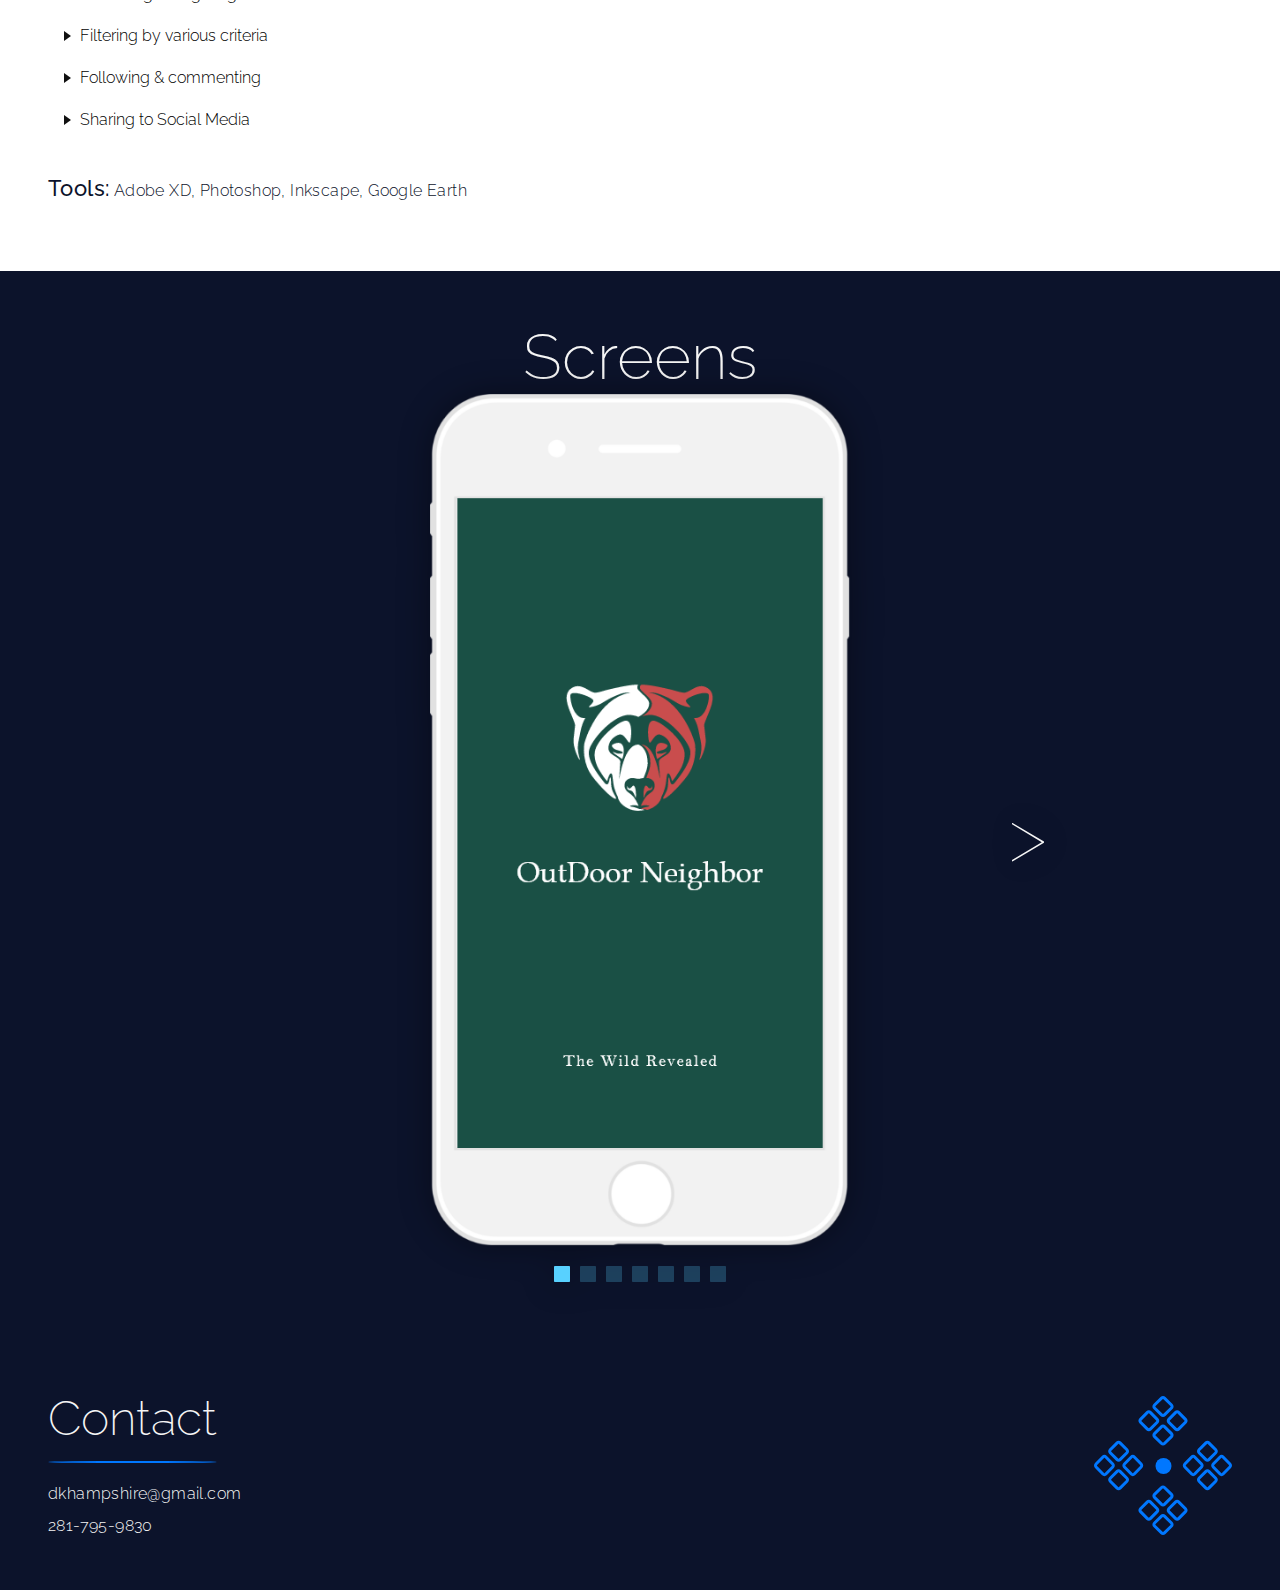
<file: pages/web design/projects/outdoor-neighbor.html>
<!DOCTYPE html>
<html lang="en">
<head>
	<meta charset="UTF-8">
	<meta name="viewport" content="width=device-width, initial-scale=1.0 shrink-to-fit=no">
  <meta name="description" content="Welcome to DKHampshire Designs, a place with unique design solutions for all!">
  
  <!--links and fonts-->
	<link rel="preconnect" href="https://fonts.gstatic.com">
	<link href="https://fonts.googleapis.com/css2?family=Raleway:wght@100;200;300;400;500;600&display=swap" rel="stylesheet">
	<link rel="stylesheet" href="../../../css/style.css">
	<title>DKHampshire Designs | OutDoor Neighbor</title>
  <link rel="icon" href="../../../images/favicon.png">

</head>
<body>
  <div class="pageloader"></div>
	<div class="wrapper">
      
  
<header>  
<nav class="header">
  <div class="logo"><a href="../../../index.html">
    <img src="../../../images/Hampshire-Design-Logo.svg" alt="Logo">
  </a>
  </div>
  <ul class="nav-ul" id="nav-ul">
    <li><a href="../Web Design.html" class="underline">UX Design</a></li>
  <li><a href="../../graphics/Graphics.html">Graphics</a></li>
  <li><a href="../../animation/Animation.html">Animation</a></li>
  </ul>
  <button class="hamburger" id="hamburger">
        <span class="toggle-line"></span>
        <span class="toggle-line"></span>
        <span class="toggle-line"></span>
      </button>
</nav>
  
</header>

<section> 
  <div class="on-cover-img">
    <div class="cover-overlay">
      <div class="cover-img-text"><h1>OutDoor<br>Neighbor</h1>
   <h2>UX/UI Prototypes For a Wildlife Viewing App</h2>
  
  </div>
    </div>
    
</div>
</section>
<section>
   <h2 class= "project-dark">The Project</h2>
  <div class="product-container">
     <div class="project-col">
        <p>
        <span class="bold">The goal</span> of Outdoor Neighbor was to create an app that would allow users to post and view animal sighting locations on a community map. Target users consists of wildlife enthusiasts, hikers, backpackers, and nature lovers who could use the map to view animal sightings before trekking through an area or post sightings on their excursions. Users would be able to view or post information such as animal type, safety level, animal behavior, photos, and more!
        <br><br>
        <span class="bold">User needs</span> included:
        <ul>
          <li>Posting sightings</li>
          <li>Taking Photos</li>
          <li>Navigating the community map</li>
          <li>Searching for sightings</li>
          <li>Filtering by various criteria</li>
          <li>Following & commenting</li>
          <li>Sharing to Social Media</li>
        </ul>

        <br>
        <br>
  
        <p><span class="bold">Tools:</span> Adobe XD, Photoshop, Inkscape, Google Earth
        </p>
     </div>
    <div class="product">
      <img src="../../../images/on-product.png" alt="Outdoor Neighbor">
    </div>

   </div>
    
</section>
<section>
  <div class="screens">
    <h1>Screens</h1>
    <div class="carousel" id="ON">
    <button class="carousel_button carousel_button--left is-hidden" id="ON">
    <img src="../../../images/left.svg" alt="">
  </button>
  <div class="carousel_track-container">
    <ul class="carousel_track">
      <li class="carousel_slide current-slide"><img class=carousel_image src="../../../images/on title.png" alt="home"></li>
      <li class="carousel_slide"><img class=carousel_image src="../../../images/Community Map.png" alt="map"></li>
      <li class="carousel_slide"><img class=carousel_image src="../../../images/grizzly sighting.png" alt="grizzly sighting"></li>
      <li class="carousel_slide"><img class=carousel_image src="../../../images/grizzly comment.png" alt="comment"></li>
      <li class="carousel_slide"><img class=carousel_image src="../../../images/hummingbird sighting.png" alt="bird sighting"></li>
      <li class="carousel_slide"><img class=carousel_image src="../../../images/post sighting.png" alt="post"></li>
      <li class="carousel_slide"><img class=carousel_image src="../../../images/on filters.png" alt="filters"></li>
    </ul>
  </div>
  <button class="carousel_button carousel_button--right" id="ON">
    <img src="../../../images/right.svg" alt="">
  </button>
  <div class="carousel_nav">
    <button class="carousel_indicator current-slide"></button>
    <button class="carousel_indicator"></button>
    <button class="carousel_indicator"></button>
    <button class="carousel_indicator"></button>
    <button class="carousel_indicator"></button>
    <button class="carousel_indicator"></button>
    <button class="carousel_indicator"></button>
  </div>


  </div>
  



  </div>
</section>
   

<footer class="footer">
  
  <div class="foot-left"><h1>Contact</h1>

  <p><a href="mailto:dkhampshire@gmail.com"target="_blank" type="mail">dkhampshire@gmail.com</a></p>
<p><a href="tel:281-795-9830">281-795-9830</a></p></div>
  <div class="foot-right">
    <img src="../../../images/triangles.svg" alt="triangles">
  </div>
</footer>

<script src="../../../js/script.js" type="text/javascript"></script>
</body>
</html>
</file>
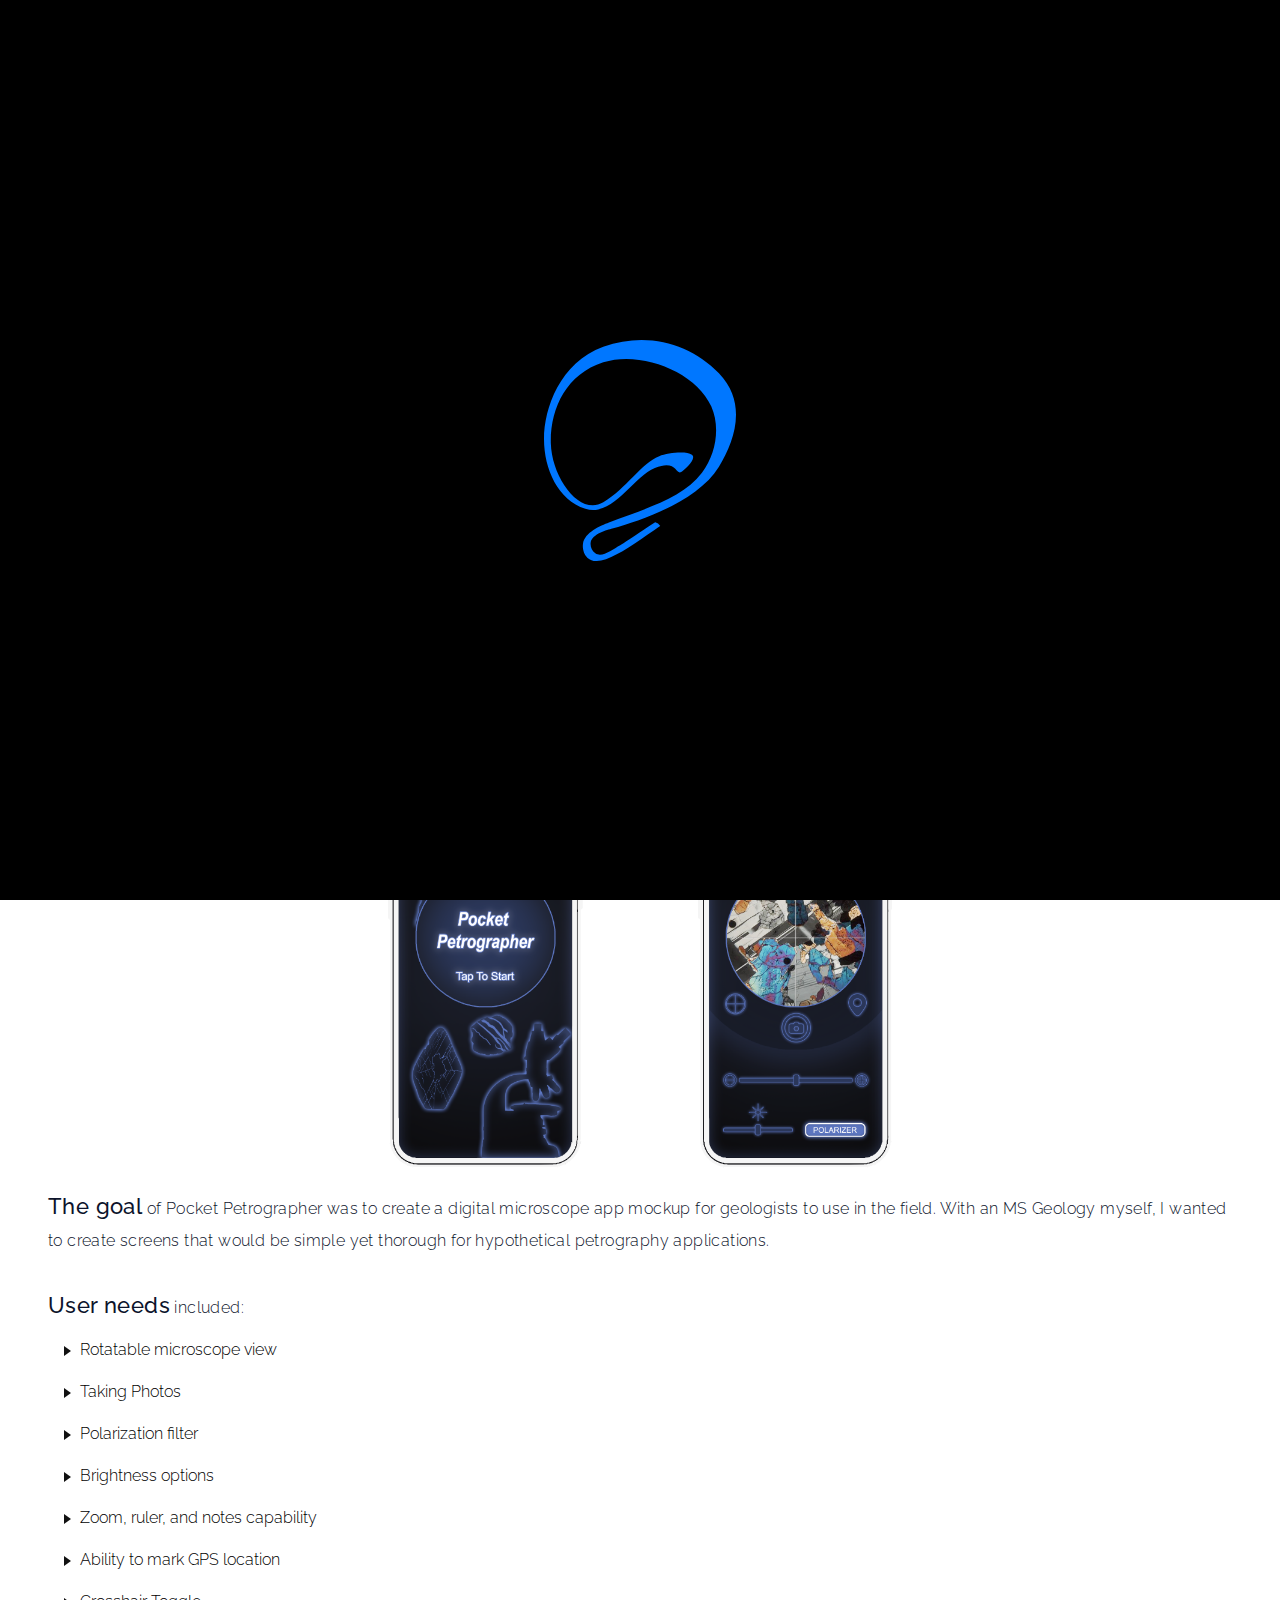
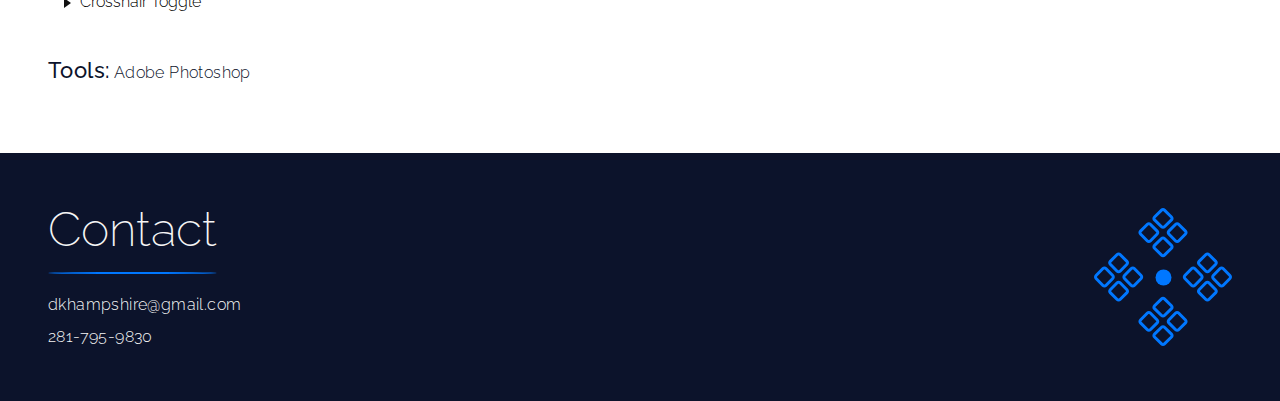
<file: pages/web design/projects/pocket-petrographer.html>
<!DOCTYPE html>
<html lang="en">
<head>
	<meta charset="UTF-8">
	<meta name="viewport" content="width=device-width, initial-scale=1.0 shrink-to-fit=no">
  <meta name="description" content="Welcome to DKHampshire Designs, a place with unique design solutions for all!">
  
  <!--links and fonts-->
	<link rel="preconnect" href="https://fonts.gstatic.com">
	<link href="https://fonts.googleapis.com/css2?family=Raleway:wght@100;200;300;400;500;600&display=swap" rel="stylesheet">
	<link rel="stylesheet" href="../../../css/style.css">
	<title>DKHampshire Designs | Pocket Petrographer</title>
  <link rel="icon" href="../../../images/favicon.png">

</head>
<body>
  <div class="pageloader"></div>
	<div class="wrapper">
      
  
<header>  
<nav class="header">
  <div class="logo"><a href="../../../index.html">
    <img src="../../../images/Hampshire-Design-Logo.svg" alt="Logo">
  </a>
  </div>
  <ul class="nav-ul" id="nav-ul">
    <li><a href="../Web Design.html" class="underline">UX Design</a></li>
  <li><a href="../../graphics/Graphics.html">Graphics</a></li>
  <li><a href="../../animation/Animation.html">Animation</a></li>
  </ul>
  <button class="hamburger" id="hamburger">
        <span class="toggle-line"></span>
        <span class="toggle-line"></span>
        <span class="toggle-line"></span>
      </button>
</nav>
  
</header>

<section> 
  <div class="pp-cover-img">
    <div class="cover-overlay">
      <div class="cover-img-text"><h1>Pocket Petrographer</h1>
   <h2>UI Digital Microscope App Project</h2>
  
  </div>
    </div>
    
</div>
</section>
<section>
   <h2 class= "project-dark">The Project</h2>
  <div class="product-container">
     <div class="project-col">
        <p>
        <span class="bold">The goal</span> of Pocket Petrographer was to create a digital microscope app mockup for geologists  to use in the field. With an MS Geology myself, I wanted to create screens that would be simple yet thorough for hypothetical petrography applications.
        <br><br>
        <span class="bold">User needs</span> included:<ul>
          <li>Rotatable microscope view</li>
          <li>Taking Photos</li>
          <li>Polarization filter</li>
          <li>Brightness options</li>
          <li>Zoom, ruler, and notes capability</li>
          <li>Ability to mark GPS location</li>
          <li>Crosshair Toggle</li>
        </ul>

        <br>
        <br>
  
        <p><span class="bold">Tools:</span> Adobe Photoshop
        </p>
     </div>
    <div class="product">
      <img src="../../../images/pp product.png" alt="Pocket Petrographer">
    </div>

   </div>
    
</section>

<footer class="footer">
  
  <div class="foot-left"><h1>Contact</h1>

  <p><a href="mailto:dkhampshire@gmail.com"target="_blank" type="mail">dkhampshire@gmail.com</a></p>
<p><a href="tel:281-795-9830">281-795-9830</a></p></div>
  <div class="foot-right">
    <img src="../../../images/triangles.svg" alt="triangles">
  </div>
</footer>

<script src="../../../js/script.js" type="text/javascript"></script>
</body>
</html>
</file>
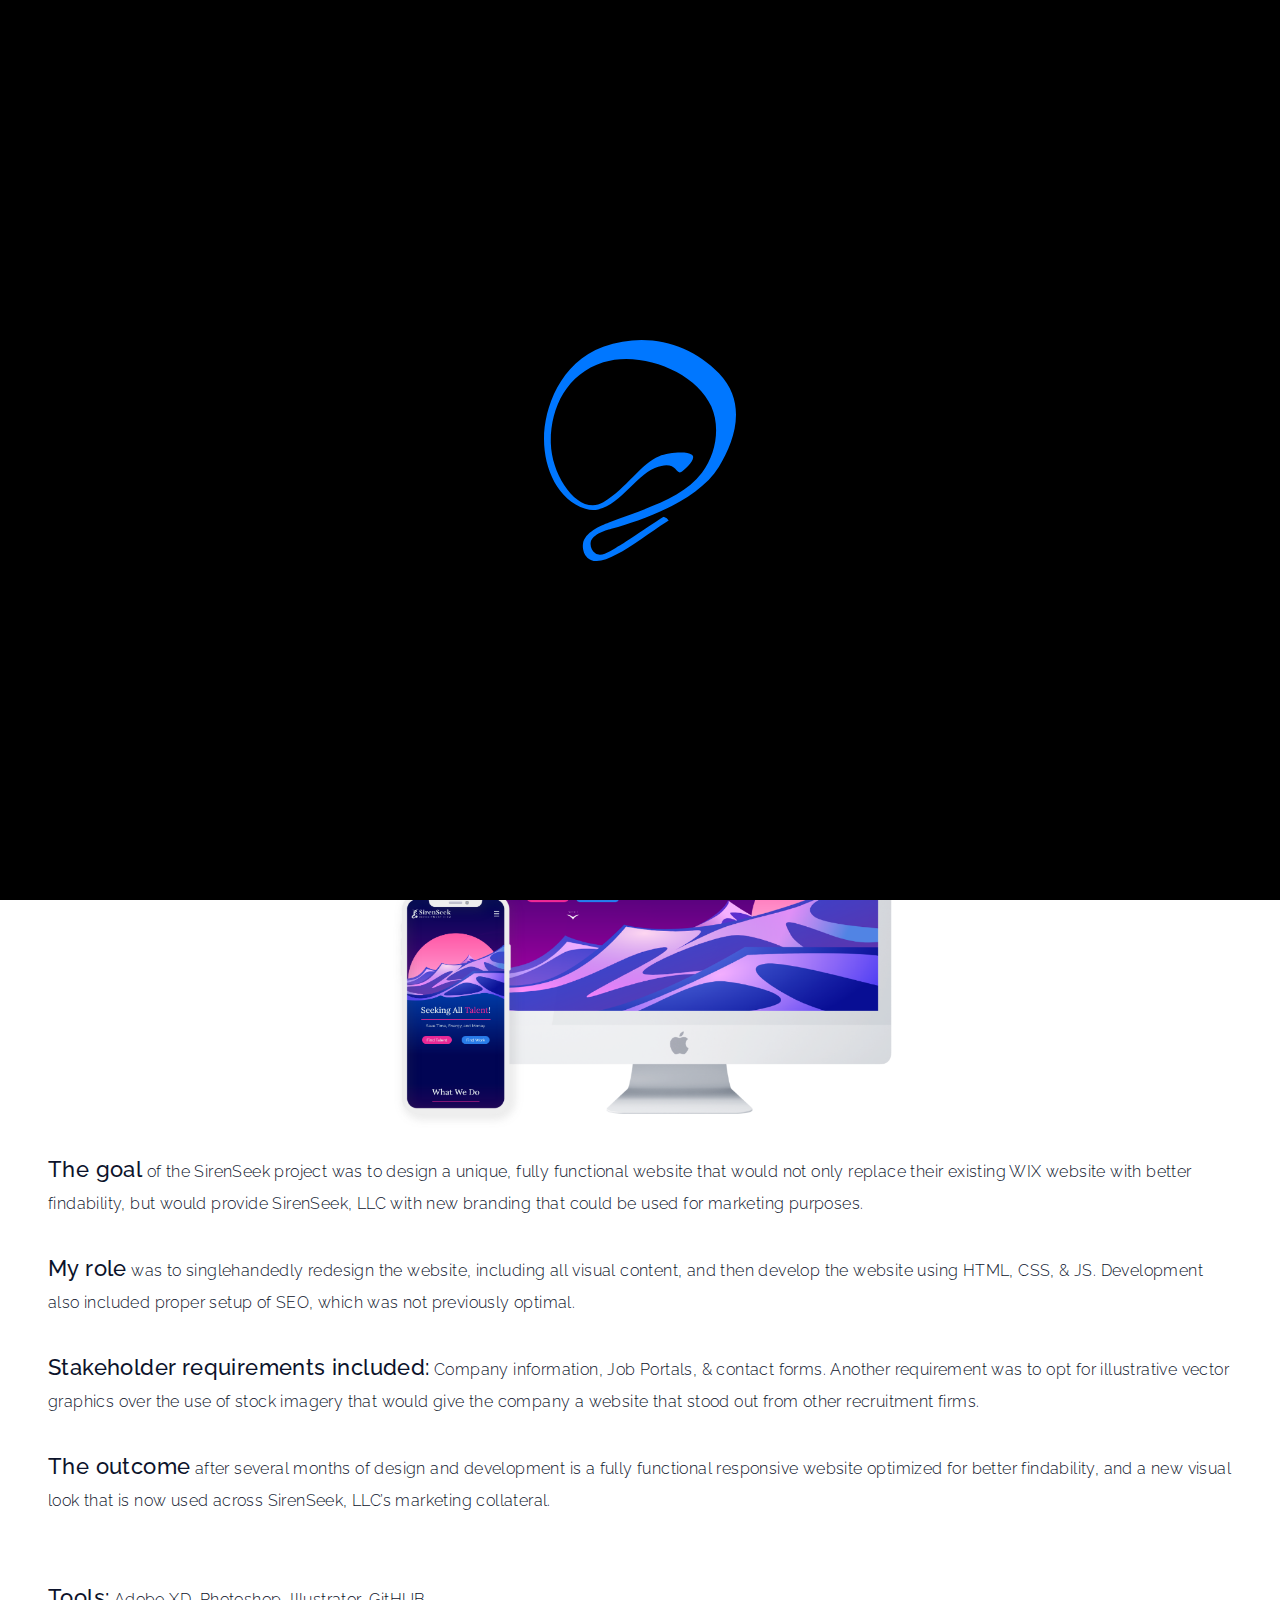
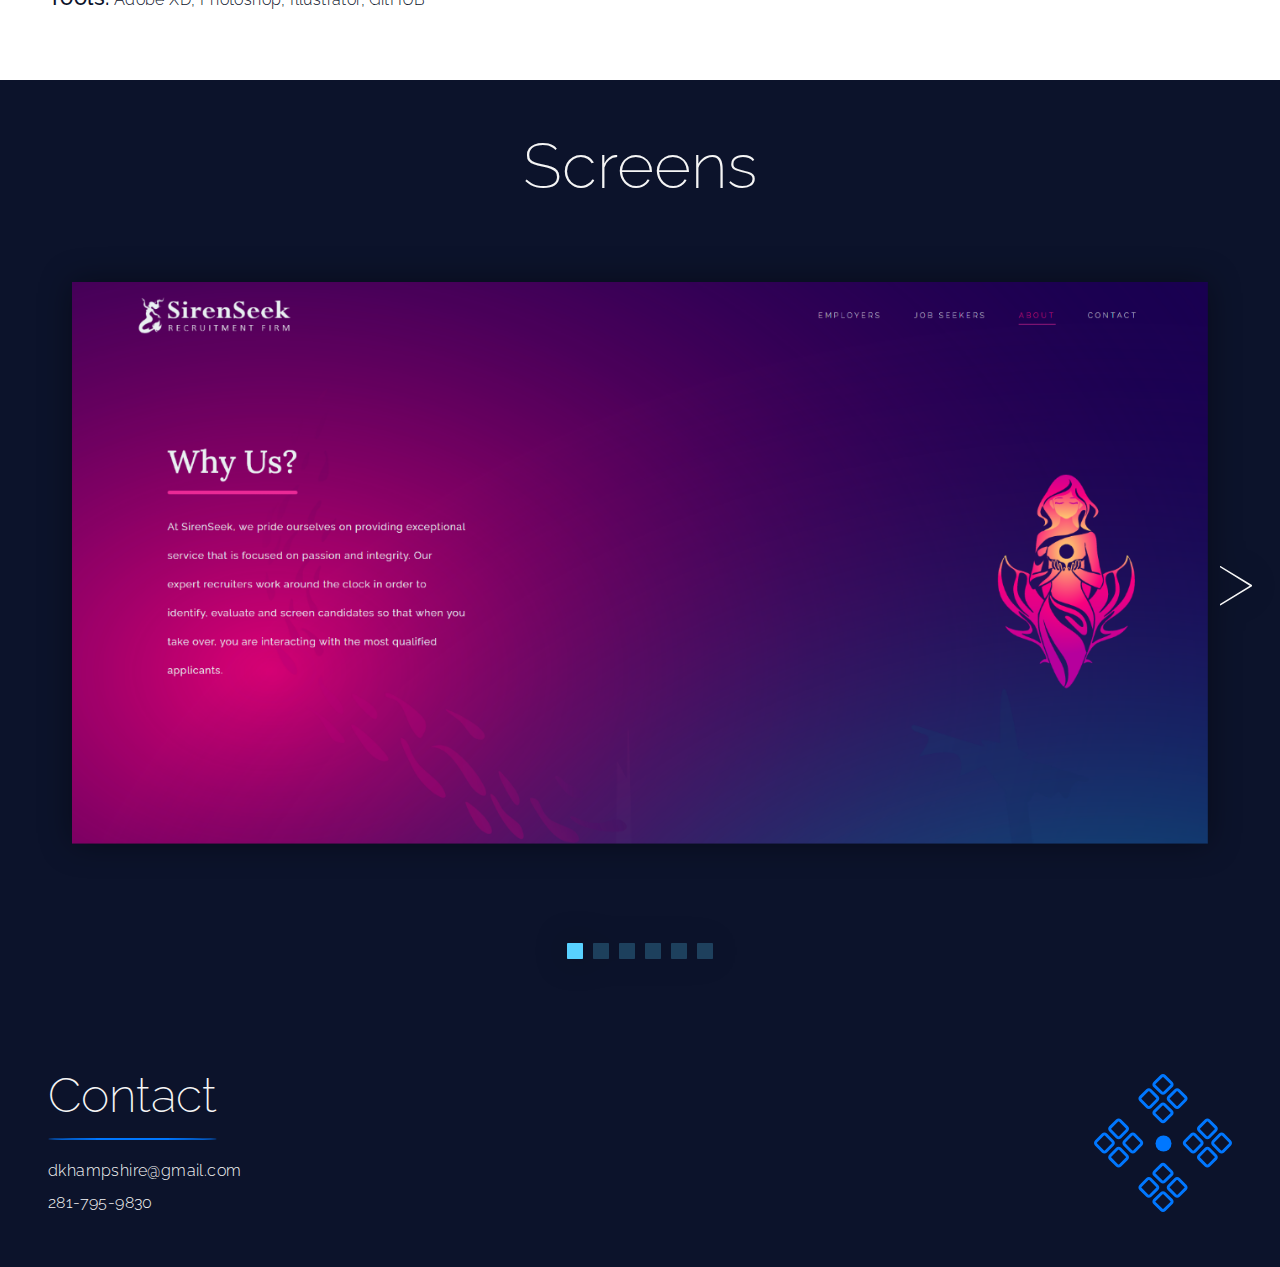
<file: pages/web design/projects/sirenseek.html>
<!DOCTYPE html>
<html lang="en">
<head>
	<meta charset="UTF-8">
	<meta name="viewport" content="width=device-width, initial-scale=1.0 shrink-to-fit=no">
  <meta name="description" content="Welcome to DKHampshire Designs, a place with unique design solutions for all!">
  
  <!--links and fonts-->
	<link rel="preconnect" href="https://fonts.gstatic.com">
	<link href="https://fonts.googleapis.com/css2?family=Raleway:wght@100;200;300;400;500;600&display=swap" rel="stylesheet">
	<link rel="stylesheet" href="../../../css/style.css">
	<title>DKHampshire Designs | SirenSeek</title>
  <link rel="icon" href="../../../images/favicon.png">

</head>
<body>
  <div class="pageloader"></div>
	<div class="wrapper">
      
  
<header>  
<nav class="header">
  <div class="logo"><a href="../../../index.html">
    <img src="../../../images/Hampshire-Design-Logo.svg" alt="Logo">
  </a>
  </div>
  <ul class="nav-ul" id="nav-ul">
    <li><a href="../Web Design.html" class="underline">UX Design</a></li>
  <li><a href="../../graphics/Graphics.html">Graphics</a></li>
  <li><a href="../../animation/Animation.html">Animation</a></li>
  </ul>
  <button class="hamburger" id="hamburger">
        <span class="toggle-line"></span>
        <span class="toggle-line"></span>
        <span class="toggle-line"></span>
      </button>
</nav>
  
</header>

<section> 
  <div class="cover-img">
    <div class="cover-overlay">
      <div class="cover-img-text"><h1>SirenSeek</h1>
   <h2>Website Design & Development for a National Recruiting Firm</h2>
   <a href="https://sirenseek.com">Visit Site</a>
  
  </div>
    </div>
    
</div>
</section>
<section>
  <h2 class= "project-dark">The Project</h2>
  <div class="product-container">
     <div class="project-col">
        <p>
        <span class="bold">The goal</span> of the SirenSeek project was to design a unique, fully functional website that would not only replace their existing WIX website with better findability, but would provide SirenSeek, LLC with new branding that could be used for marketing purposes.
        <br><br>
        <span class="bold">My role</span> was to singlehandedly redesign the website, including all visual content, and then develop the website using HTML, CSS, & JS. Development also included proper setup of SEO, which was not previously optimal.
        <br>
        <br>
  
        <span class="bold">Stakeholder requirements included:</span> Company information, Job Portals, & contact forms. Another requirement was to opt for illustrative vector graphics over the use of stock imagery that would give the company a website that stood out from other recruitment firms.<br><br>
        <span class="bold">The outcome</span> after several months of design and development is a fully functional responsive website optimized for better findability, and a new visual look that is now used across SirenSeek, LLC’s marketing collateral.<br><br><br>
        <span class="bold">Tools:</span> Adobe XD, Photoshop, Illustrator, GitHUB
        </p>
     </div>
    <div class="product">
      <img src="../../../images/ss product.png" alt="SirenSeek">
    </div>

   </div>
    
</section>
<section>
  <div class="screens">
    <h1>Screens</h1>
    <div class="carousel">
    <button class="carousel_button carousel_button--left is-hidden">
    <img src="../../../images/left.svg" alt="">
  </button>
  <div class="carousel_track-container">
    <ul class="carousel_track">
      <li class="carousel_slide current-slide"><img class=carousel_image src="../../../images/why us.png" alt="why us"></li>
      <li class="carousel_slide"><img class=carousel_image src="../../../images/our obligation.png" alt="our obligation"></li>
      <li class="carousel_slide"><img class=carousel_image src="../../../images/seeking talent.png" alt="seeking talent"></li>
      <li class="carousel_slide"><img class=carousel_image src="../../../images/seeking work.png" alt="seeking work"></li>
      <li class="carousel_slide"><img class=carousel_image src="../../../images/what we do.png" alt="what we do"></li>
      <li class="carousel_slide"><img class=carousel_image src="../../../images/contact form.png" alt="contact form"></li>
    </ul>
  </div>
  <button class="carousel_button carousel_button--right">
    <img src="../../../images/right.svg" alt="">
  </button>
  <div class="carousel_nav">
    <button class="carousel_indicator current-slide"></button>
    <button class="carousel_indicator"></button>
    <button class="carousel_indicator"></button>
    <button class="carousel_indicator"></button>
    <button class="carousel_indicator"></button>
    <button class="carousel_indicator"></button>
  </div>


  </div>
  



  </div>
</section>
   

<footer class="footer">
  
  <div class="foot-left"><h1>Contact</h1>

  <p><a href="mailto:dkhampshire@gmail.com"target="_blank" type="mail">dkhampshire@gmail.com</a></p>
<p><a href="tel:281-795-9830">281-795-9830</a></p></div>
  <div class="foot-right">
    <img src="../../../images/triangles.svg" alt="triangles">
  </div>
</footer>

<script src="../../../js/script.js" type="text/javascript"></script>
</body>
</html>
</file>
<file: css/style.css>
/* http://meyerweb.com/eric/tools/css/reset/ 
   v2.0 | 20110126
   License: none (public domain)
*/

html, body, div, span, applet, object, iframe,
h1, h2, h3, h4, h5, h6, p, blockquote, pre,
a, abbr, acronym, address, big, cite, code,
del, dfn, em, img, ins, kbd, q, s, samp,
small, strike, strong, sub, sup, tt, var,
b, u, i, center,
dl, dt, dd, ol, ul, li,
fieldset, form, label, legend,
table, caption, tbody, tfoot, thead, tr, th, td,
article, aside, canvas, details, embed, 
figure, figcaption, footer, header, hgroup, 
menu, nav, output, ruby, section, summary,
time, mark, audio, video {
	margin: 0;
	padding: 0;
	border: 0;
	font-size: 100%;
	font: inherit;
	vertical-align: baseline;
}
/* HTML5 display-role reset for older browsers */
article, aside, details, figcaption, figure, 
footer, header, hgroup, menu, nav,{
	display: block;
}
}
body {
	line-height: 1;
	overflow-x: hidden;
	font-size: 16px;
}
ol, ul {
	list-style: none;
}
blockquote, q {
	quotes: none;
}
blockquote:before, blockquote:after,
q:before, q:after {
	content: '';
	content: none;
}
table {
	border-collapse: collapse;
	border-spacing: 0;
}

h1{
	font-family: 'Raleway', sans-serif; 
	font-size: 4rem;
	font-weight: 200;
	color: #F5F5F5;
	z-index: 5;
	display: inline-block;
	text-align: left;

}

h2{font-family: 'Raleway', sans-serif; 
	text-decoration: none;
	font-weight: 100;
	font-size: 1.2rem;
	letter-spacing: 1pt;
	line-height: 2;
	margin-left:.2rem;
	text-decoration: none;
	color: #F5F5F5;
	text-align: left;}

h3{
	font-family: 'Raleway', sans-serif;
	text-decoration: none;
	font-weight: 600;
	font-size: 1.1rem;
	text-decoration: none;
	color: #F5F5F5;
	text-align: left;
}
p{font-family: 'Raleway', sans-serif; 
	text-decoration: none;
	font-weight: 300;
	font-size: 1rem;
	text-decoration: none;
	letter-spacing:.3pt;
	color: #F5F5F5;
	text-align: left;
line-height: 2rem;}

.bold {font-weight: 500;font-size: 1.4rem;};

input, textarea{
	font-size: .75rem;
	font-family: 'Raleway', sans-serif; 
	font-weight: 400;
	z-index: 5;
	letter-spacing:.05rem;
	line-height: 2rem;
	box-sizing: border-box;
}
a {text-decoration: none;
	color: #F5F5F5;

}
a:hover{
	color: #3AA7E6;
}

img{
	max-width: 100%;
	height: auto;
}
.underline {
	color:#3AA7E6;
	font-weight:500;
}
/*-----background gradient----*/	
html{scroll-behavior: smooth;
height:100%;}

.logo img{
	width:300px;
	display: inline-block;
	position:absolute;
    margin:0 0;
  	box-sizing:border-box;
  	background:#0c132b;;
  	border-radius:20px;
  	padding:20px;
  	top:0;
  	z-index: 1;
}

.wrapper{
	width:100%;
	height: 100%;
	position:relative;


}
.left-col{
	position:absolute;
	max-width:36rem;
	margin: 0rem 0rem 0rem 3rem;
	width:100%;
	display:inline-block;
	
	padding:3rem;
  	top:50%;
	transform:translateY(-50%);
  	box-sizing: border-box;
    
}
.left-col h1{
	margin: 0 0 15% 0;font-weight:400;font-size:5rem;	
}


    .left-col h3:nth-child(3){
    	font-weight:500;color:#ffbc70;
    }
   
.hero video {
  object-fit: cover;
  width: 100vw;
  height: 100vh;
  position: fixed;
  top: 0;
  left: 0;z-index:0;
}
.hero{
	/*background-size: cover;
	background-image: url('../images/amazonian-hero.png');*/
	position:relative;
	height:100vh;
	min-height:900px;
	/*max-width: 100vw;
	background-repeat: no-repeat;
	background-position: center;
	animation-delay: 15s;
	-moz-animation-delay: 15s;
	z-index: 0;
	animation: fade-out 75s infinite;
	
	-webkit-animation: fade-out 75s infinite;
	
    -moz-animation: none;
   */
    
    }
   
	/*---fade show animations-



@-webkit-keyframes fade-out {
	0% {background-image: url('../images/earth.png');}
  25% {background-image: url('../images/amazonian-hero.png');}
  50% {background-image: url('../images/siren-long.png');}
  75% {background-image: url('../images/bear-hero.png');}


}

@keyframes fade-out {
	0% {background-image: url('../images/earth.png');}
  25% {background-image: url('../images/amazonian-hero.png');}
  50% {background-image: url('../images/siren-long.png');}
  75% {background-image: url('../images/bear-hero.png');}


}

--*/

	/*---*/
.profile{display:flex;margin:0 0 2rem 0;align-items:center;
}
.float-right:not(:first-child){padding-left:3.125rem;}

.header{
	background: #0c132b;
	padding:1rem 3rem 1rem 3rem;
	z-index: 3;
	width: 100%;
	
}
nav{
	box-sizing: border-box;
	display: flex;
	position: relative;
	z-index: 5;
	flex-wrap: nowrap;
	justify-content:space-between;
	align-items:center;}
nav li{
	font-family: 'Raleway', sans-serif; 
	font-weight: 200;
	font-size: 1rem;
	letter-spacing:.5pt;
	text-decoration: none;
	
	text-align: left;
	line-height: 2rem;
	
}
nav li { display: inline-block;
			box-sizing: border-box;
			padding:0 1rem;
}
li a{
	color: #F5F5F5;
}


li a:hover{
	color: #ffbc70;
}
/*----projects---*/
.projects h1{
	text-align: center;
	display:block;
	color:#0c132b;
	padding: 3rem 0;z-index:1;position:relative;
}
.projects{
	background:#F5F5F5;
	height:100%;
	min-height:1080px;
	width:100%;
}
.projects::before{
	background-image: url('../images/project-bg.svg'); 
	background-size:contain;
	background-repeat:no-repeat;
	background-position:center;
	content: "";
	position:fixed;
	z-index:0;
	top:20%;
	left:50%;
	transform:translateX(-50%);
	min-width:1920px;
	max-width:100%;
	height:900px;
	opacity:.6;
	
	
}
.projects-container{
	display: flex;
	position:relative
	max-width: 100%;
	width:100vw;
	margin: 0;
	flex-wrap: wrap;
	justify-content:space-around;
	align-items:center;
	
	
}
.projects-container p{
	color:#0c132b;
	max-width: 418px;
	min-height:100px;
	padding:1rem;
	box-sizing: border-box;
	text-align: center;
}

.card-one{
	margin:1rem auto;
	padding:.5rem;
  	box-sizing: border-box;
  	border: 3px solid #0c132b;
  	max-width:350px;
  	flex:1;
  	position:relative;
  	background: #F5F5F5;z-index:1;



  }
  .card-one a{
  	position:absolute;
  }

 .overlay {
  position: relative;
  background: #0c132b;
  color: #f1f1f1;
  width: 100%;
  height:100%;
  
  }

 .image {
  display: block;
  width: 100%;
  height: auto;
  transition: .5s ease;
  opacity:0.5;
}
.overlay p{
	color: white;
  font-size: 35px;
  line-height: 3rem;
  position:absolute;
  top:50%;
  left:50%;
  transform: translate(-50%, -50%);

  box-sizing:border-box;
  text-align: center;
  z-index: 1;
}
.arrow{
	width:2rem;
	height: auto;
	box-sizing: border-box;
	display:block;
margin:.5rem auto;
transition: .5s ease;

}
.card-one:hover .image {
  opacity: 1;
  transform: scale(0.95); 
}
.arrow:hover{
	transform: scale(0.85);
	transition: .5s ease;
}
/*---SirenSeek---*/
.cover-img{
	
	position: relative;
  	box-sizing: border-box;

}
.cover-img-text h1{
	color: #F5F5F5;
	display:inline-block;
	padding: 3rem 0 1rem  0;
}
 .cover-img-text h1:after{
	content: '.';
	font-size: 0;
	display: block;
	width: 100%;
	height: 3px;
	background:#ffbc70;
	margin: 5px 0px;
	
	z-index: 5;

}


.cover-img-text h2{
	color:#F5F5F5;
	display:block;
	padding:0 0 2rem 0;
	max-width:70%;
	font-size:1rem;font-weight:200;
	}
.project-col{
	max-width:39rem;
	position: relative;
	margin: 0 auto;
  	box-sizing: border-box;
  	padding: 3rem 3rem 0 3rem;
  	min-width:50%;
}

.project-col p{
	color:#0c132b;
	display:block;
	}
	.project-dark{
		font-size: 4rem;
		font-weight:200;
		margin-top:2rem;
		text-align:center;
		color:#0c132b63;
		/* box-sizing: border-box; */
	}
.cover-img-text a, .hero-img-text a{
	color:#0c132b;
	font-family: 'Raleway', sans-serif;
	text-decoration: none;
	font-weight: 500;
	font-size: 1.1rem;
	letter-spacing: 1pt;
	text-decoration: none;
	display:inline-block;
	background: #ffbc70;
	border-radius:1%;
	padding:10px;
	text-align: left;
	display:inline-block;
}
.hero-img-text a{
	margin: 1rem 0;
}

.cover-img-text a:hover, .hero-img-text a:hover{
	color:#ffbc70;background:#0c132b;
}
.product{
padding: 3rem 3rem 0 3rem;
margin:0 auto;
position:relative;
box-sizing:border-box;
width:900px;
min-width:40%;
flex-basis:600px;



}
.product-container{
	display: flex;
	position:relative;
	max-width: 100%;
	align-items: center;
	flex-wrap:wrap-reverse;
	justify-content:space-around;
	padding: 0  3rem 3rem 3rem;
}
.cover-img{
	background-position: center;
	background-image: url('../images/SS cover.svg');
	min-height:500px;
	background-size:cover;

}
.le-cover-img{
	background-position: center;
	background-image: url('../images/LE cover.svg');
	min-height:500px;
	background-size:cover;
	position: relative;
  	box-sizing: border-box;
}
.cp-cover-img{
	background-position: center;
	background-image: url('../images/cp-cover.svg');
	min-height:500px;
	background-size:cover;
	position: relative;
  	box-sizing: border-box;
}
.on-cover-img{background-position: center;
	background-image: url('../images/ON cover.svg');
	min-height:500px;
	background-size:cover;
	position: relative;
  	box-sizing: border-box;}
 .pp-cover-img{background-position: center;
	background-image: url('../images/PP cover.svg');
	min-height:500px;
	background-size:cover;
	position: relative;
  	box-sizing: border-box;} 	

.cover-img-text{
	margin: 0 auto;
	max-width:39rem;
	left: 10%;
	top:40%;
  	transform: translate(-10%, -40%);
  	position:absolute;

    
}

.cover-overlay{
	background: none;
  	width: 100%;
  	height:100%;
  	color: #f1f1f1;
  position:absolute;
 
/*---le page--*/
}
.project-col li {font-family: 'Raleway', sans-serif;text-decoration: none;font-weight: 300;font-size: 1rem;text-decoration: none;margin-left:2rem;text-align: left;line-height: 2rem;}
.project-col li::before {
  content: "";
  border-color: transparent #111;
  border-style: solid;
  border-width: 0.35em 0 0.35em 0.45em;
  display: block;
  height: 0;
  width: 0;
  left: -1rem;
  top:1.35rem;
  position: relative;
}

/*---screens---*/
.screens{background:#0c132b;
		text-align: center;
	position: relative;
    padding:3rem;
    box-sizing:border-box;
}
.carousel{
	position:relative;
	padding: 0 2% 3rem 2%;
	height:60vw;
	width:100%;
	margin:0 auto;
	box-sizing:border-box;
	filter: drop-shadow(0rem 0rem 1rem rgba(0, 0, 0, 0.4));
}
.carousel_image{
	width:100%;
	height:100%;object-fit:contain;
	
}
.carousel li:not(.current-slide){
	opacity:0;
	transition:opacity 400ms ease-in;

}
.current-slide{
	opacity:1;
	transition:opacity 1400ms ease-in;

}
.carousel_track-container{
	background:none;
	height: 100%;
	position:relative;
	overflow: hidden;
}
.carousel_track{
	padding:0;
	margin:0;
	list-style:none;
	position: relative;
	height: 100%;
	transition:transform 400ms ease-in;
}

.carousel_slide{
	position: absolute;
	top:0;
	bottom:0;
	width: 100%;
}
.carousel_button{
	position: absolute;
	top:50%;
	transform:translateY(-50%);
	background: transparent;
	border:0;
	cursor:pointer;
}
.carousel_button--left{
	left:-30px;
	padding: 10px;
	box-sizing:border-box;
	z-index:1;
}
.carousel_button--right{
	right:-30px;
	padding: 10px;
	box-sizing:border-box;
	z-index:1;
}
  #ON.carousel_button--right{
	right:15%;

}
  #ON.carousel_button--left{
	left:15%;
	
}
#ON.carousel{
	height:100vh;
}
.carousel_button img{
	max-width:2rem;
}
.carousel_nav{
	
	display: flex;
	justify-content: center;
	padding:20px;

}
.carousel_indicator{
	border:0;
	border-radius:5%;
	width:1rem;
	height:1rem;
	box-sizing:border-box;
	background:#58d1ff3d;
	margin: 0 5px;
	cursor: pointer;
}
.carousel_indicator.current-slide{
	background:#58d1ff
}
.is-hidden{
	display:none;
}

/*---graphics page---*/


/*---logos---*/

.logo-section h1{
	text-align: center;
	display:block;
	color:#0c132b;
	padding: 3rem 0;z-index:1;position:relative;
}
.logo-section{
	background:#F5F5F5;
	height:100%;
	width:100%;
	text-align: center;
	padding: 5rem;
	box-sizing: border-box;

}
.logo-section::before{
	background-image: url('../images/logo bg.svg'); 
	background-size:100% 100%;
	background-repeat:no-repeat;
	background-position:center ;
	content: "";
	position:absolute;
	z-index:0;
	top:15%;
	left:50%;
	transform:translate(-50%, -15%);
	width:100%;
	max-width:100%;
	height:900px;
	
}

.logo-container{
	display: flex;
	gap: 10px 250px;
	-webkit-gap:10px 250px;
	flex-wrap:wrap;
	width:100%;
	height:100%;
	margin: 3rem 0;
	padding:1rem;
	box-sizing:border-box;
	justify-content:center;
	align-items:center;
}
.logo-item{
	width: 100%;
	height:100%;
	position: relative;
	margin:auto;
}
.logo-item .logo-image{
	width:100%;
	height:100%;
	overflow: hidden;
}
.logo-item .logo-image img{
	width: fit-content;
	display:block;
	transition:transform 0.5s;
	cursor: pointer;
	transition:.5s ease-in-out;
}
.logo-item:hover .logo-image img{
	transform: scale(1.1);

}
.logo-item p{
	opacity:0;
	position:absolute;
	bottom:0;
	pointer-events:none;
	z-index:4;
	transition:.5s ease-in-out;
	width:100%;
  line-height: 2rem;
  padding:.2rem;
  height:auto;
  width:100%;
  box-sizing:border-box;
  text-align: center;
}

@supports (-webkit-backdrop-filter: none) or (backdrop-filter: none) {
  .logo-item p {
    -webkit-backdrop-filter:blur(5px) saturate(1.8) brightness(80%);
	backdrop-filter:blur(5px) saturate(1.8) brightness(50%);
  }
}

/* slightly transparent fallback for Firefox (not supporting backdrop-filter) */
@supports not ((-webkit-backdrop-filter: none) or (backdrop-filter: none)) {
  .logo-item p, .lightbox .text {
    background-color: rgba(0, 0, 0, .7);
  }
}

.logo-item:hover p{
	opacity:1;
	

}

.ss-item{
  border: 5px #181E33 solid;
  border-radius:20px;
  overflow: hidden;z-index:1;
 
}
.on2-item{
border: 5px #C94D4D solid;
border-radius:20px;
  overflow: hidden;z-index:1;
}
.on-item{
border: 5px #008447 solid;
border-radius:20px;
  overflow: hidden;z-index:1;
}
.kc-item{
border: 5px #C90000 solid;
border-radius:20px;
  overflow: hidden;z-index:1;
}
.td-item{
border: 5px white solid;
border-radius:20px;
  overflow: hidden;z-index:1;
}
.hp-item{
border: 5px #CECECE solid;
border-radius:20px;
  overflow: hidden;z-index:1;
}
.le-item{
border: 5px #000000 solid;
border-radius:20px;
  overflow: hidden;z-index:1;
}
/*---image gallery---*/
.gallery-section h1{
	text-align: center;
	display:block;
	color:#0c132b;
	padding: 3rem 0;
	/* margin: 3rem 0; */
	z-index:1;
	position:relative;
	box-sizing: border-box;
	/* padding: 5px; */
	/* font-size: 2rem; */
}
.gallery-section{
	background:#F5F5F5;
	height:100%;
	width:100%;
	text-align: center;
	padding: 5rem;
	box-sizing: border-box;

}
.g-container{
	display: grid;
	grid-template-columns: repeat(6,1fr);
	grid-auto-rows: 200px;
	grid-gap:10px;
	grid-auto-flow: dense;

}
.gallery-item{
	width: 100%;
	height:100%;
	position: relative;overflow: hidden;
}
.gallery-item .gallery-image{
	width:100%;
	height:100%;
	overflow: hidden;
}
.gallery-item .gallery-image img{
	width:100%;
	height:100%;
	object-fit:cover;
	object-fit: 50% 50%;
	cursor: pointer;
	transition:.5s ease-in-out;
}
.gallery-item:hover .gallery-image img{
	transform: scale(1.1);
}
.gallery-item .text{
	opacity:0;
	position:absolute;
	top:50%;
	left:50%;
	padding: 20rem;
	transform: translate(-50%, -50%);
	color:white;
	font-size:25px;
	pointer-events:none;
	width:100%;
	z-index:4;
	transition:.5s ease-in-out;
	height:auto;
	-webkit-backdrop-filter:blur(5px) saturate(1.8) brightness(80%);
	backdrop-filter:blur(5px) saturate(1.8) brightness(80%);
	font-family: 'Raleway', sans-serif;
}
.gallery-item:hover .text{
	opacity:1;
	
	
	

}

.w-1{
	grid-column: span 1;
}
.w-2{
	grid-column: span 2;
}
.w-3{
	grid-column: span 3;
}
.w-4{
	grid-column: span 4;
}
.w-5{
	grid-column: span 5;
}
.w-6{
	grid-column: span 6;
}
.h-1{
	grid-row:span 1;
}
.h-2{
	grid-row:span 2;
}
.h-3{
	grid-row:span 3;
}
.h-4{
	grid-row:span 4;
}
.h-5{
	grid-row:span 5;
}
.h-6{
	grid-row:span 6;
}
/*--- lightbox---*/
/** LIGHTBOX MARKUP **/

.lightbox {
  /* Default to hidden */
  display: none;
  /* Overlay entire screen */
  position: fixed;
  z-index: 999;
  top: 0;
  left: 0;
  right: 0;
  bottom: 0;
  width:100%;
  height:100%;
  
  /* A bit of padding around image */
  padding:10px; box-sizing:border-box;
  margin:0 auto;


  /* Translucent background */
  background: rgba(0, 0, 0, 0.8);
}

/* Unhide the lightbox when it's the target */
.lightbox:target {
  display: block;
  width: 100%;
  height:100%;
}

.lightbox span {
  /* Full width and height */
  display: block;
  width: 90%;
  height: 90%;
  margin:0 auto;

  /* Size and position background image */
  background-position: center;
  background-repeat: no-repeat;
  background-size: contain;
}
.plz:hover .text, .plz:focus .text{opacity:1;}
.lightbox .text{
	opacity: 0;
	text-align: center;
	bottom:0%;
	width:100%;
	padding:1rem;
	left:50%;
	z-index:9;
	position:absolute;
	margin:auto;
	font-family: 'Raleway', sans-serif;
	color:white;
	font-size:2rem;
	pointer-events:auto;
-webkit-backdrop-filter:blur(5px) saturate(1.8) brightness(80%);
	backdrop-filter:blur(5px) saturate(1.8) brightness(80%);
	display:block;
	transition:.5s ease-in-out;
	
	transform: translateX(-50%);

}
.lightbox img{
  /* Full width and height */
  display: block;
  box-sizing:border-box;
  margin:0 auto;
  max-width:100vw;
  max-height:100vh;
  
}
.plz{
	position:absolute;
	transform: translate(-50%, -50%);
  top:50%;
  left:50%;
	display: block;
	overflow:hidden;

}
/*---animation---*/
.anime-section h1{
	text-align: center;
	display:block;
	color:#0c132b;
	padding: 3rem 0;z-index:1;position:relative;
}
.anime-section{
	background:#F5F5F5;
	height:100%;
	width:100%;
	text-align: center;
	padding: 3rem;
	margin:0 auto;
	box-sizing: border-box;position:relative;

}
.video-flex{
	 width: 50%;
	 display: inline-flex;
	 height: 56.25%;
	 margin: 0rem -1px;
	 flex-wrap:wrap;
	 padding-bottom:1rem;
}
.video-flex h2, .video-flex p {
	color:#0c132b;
	text-align:left;width:100%;
	box-sizing:border-box;
	margin-left:1rem;padding-bottom:1rem;
	
}
.video-flex h2{
	font-size:1.5rem;
	font-weight:300;box-sizing:border-box;
}
.video-container {
	 width: 100%;
  padding-top: 56.25%; 
  position: relative;
  margin:1rem;
}

.video-container iframe, .video-container object, .video-container embed { 
	position: absolute;
	top: 0; 
	left: 0; 
	width: 100%; 
	height: 100%; 

}
/*---footer---*/
.footer{
	display:flex;
	justify-content: space-between;
	width:100%;
	flex-wrap:wrap;
	background:#0c132b;
	align-items:center;z-index:1;position:relative;
    

}
.foot-left{
    position:absolute
	flex-direction: column;
	padding:3rem;box-sizing:border-box;
	max-width:100%;

}
.foot-left h1{
	font-size:3rem;
}
.foot-left h1::after{
	content: '.';
	font-size: 0;
	display:block;
	max-width: 100%;
	height: 2px;
	background:#0077FF;
	margin: 15px 0px;
	border-radius: 50%;
	z-index: 5;
}
.foot-right img{
	
	max-width:10rem;
	display: flex;
	 padding: 3rem;
	 margin:0;
}
/*---mobile toggle---*/
.hamburger{
	width: 2.5rem;
	height: auto;
	background:none;
	border:none;
	display:none;
	padding: 3px;
}
.hamburger:focus{
	outline: none;}

.toggle-line {
	display: block;
	width:100%;
	height:3px;
	background-color: #E9F1F2;
	border-radius: 1px;
	margin: 6px 0;
}
	

.hamburger:active .toggle-line{
	background-color: #EA2996;
}

/*---page animations---*/
.pageloader{
	background:black url('../images/load anime.svg') no-repeat center center;
	position: fixed;
	z-index:1000;
	background-size: 15%;
  left: 0;
  top: 0;
  width: 100vw;
  height: 100vh;


opacity:1;pointer-events: none;
}
.disappear{
	animation: loader 300ms ease-in-out;
	animation-fill-mode: forwards;
}
@keyframes loader{
	0%{
		opacity:1;
	}
	100%{
		opacity:0;display:none;
	}

}
/*---media queries---*/
@media only screen and (min-width: 1920px){
	.cover-img{
		background-position:unset;
    	}
    .le-cover-img, .on-cover-img, .pp-cover-img{
    	background-position: center;
    }
    .on-cover-img{
    	background-size:250%;
    }

}

@media only screen and (max-width: 1319px){
	.logo-item .logo-image img{
		width: 150px;
		}
	.project-col{
		max-width:0;
  		min-width:100%;
  		padding:1rem 0;
		}
	.projects::before{
		top:35%;
		}
	.cover-overlay{
		background: rgb(0 0 0 / 0.4);
		}
	.hero{background-position: 80%;}
}
@media only screen and (max-width: 768px){
	.pageloader{
		background:black url('../images/load-still.svg') no-repeat center center;
		background-size: 15%;
		}
	.carousel_button--left{
		left:-3px;

		}
	.carousel_button--right{
		right:-3px;
		}
  	#ON.carousel_button--right, #ON.carousel_button--left, .carousel_button--left, .carousel_button--right {
		display:none;

		}
 
	.screens{
   		padding:3rem 0;
    	
		}
	.carousel{
		padding:0rem 0;
		height:60vw;
		width:100%;
	
		}
	.nav-ul{
		display:none;
		width:100%;


		}

	.nav-ul.show{
		display: flex;
		position: absolute;
		flex-direction: column;
		top: 0;
		right:0;
		flex-wrap:wrap;
		background:#0c132b;
		align-items: flex-end;
		padding: 3rem 2rem 3rem 2rem;
		width:100%;
		box-sizing:border-box;
		z-index: 10;
		

		}
	.nav-ul li{
		margin:0 auto;
		padding:1rem;
		}
	.hamburger{
		display: block;
		z-index: 10;pointer-events:auto;
		}

	.cover-img-text{
		left: 50%;
		top:50%;
  		transform: translate(-50%, -50%);
  		text-align:center;
  	

		}
	.cover-img-text h1{
		text-align:center; max-width:100%;
		padding-bottom: 1rem;
		font-weight:200;

		}
	.cover-img-text h2{
		text-align:center; max-width:100%;
		color:#f5f5f5;font-weight:300;
	
	
		}

   .logo img{
		width:250px;
		display: inline-block;
		position:relative;
	    margin:0 0;
	  	box-sizing:border-box;
	  	background:none;
	  	border-radius:0;
	  	top:unset;
		}
    .left-col{
	    padding:3rem;
		width:100%;
		top:50%;
		transform:translateY(-50%);
	  	box-sizing: border-box;
		}
	.projects::before{
		display:none;
		}

	.video-flex{
	  	display:block;
	  	width:100%;
	  	text-align:center;
	  	box-sizing:border-box;

		}
	.video-flex p, .video-flex h2{
		text-align:center;margin: auto;
		}
	.video-flex h2{
		font-size:1.2rem;
		}
	.video-container{
		margin:0 auto;
		}
	.anime-section{
		padding:0;
		}
	.lightbox .text{
		opacity:1;padding:0rem;font-size:1.5rem;
		}

}
@media only screen and (max-width: 600px){
	.hero{
  		background-position: 70%;min-height:none;
  		animation:none;
		}
	.left-col{
		margin: 0;
		max-width:unset;
		display:flex;
		flex-direction:column;
		justify-content:center;
		align-items:center;
		text-align:center;
		transform:translateY(0);
		top:18rem;
		}

	
	.footer{justify-content:center;}

	.g-container{
		grid-template-columns: repeat(1,1fr);
		}
	.w-1, .w-2, .w-3, .w-4, .w-5, .w-6, .h-2, .h-2, .h-3, .h-4, .h-5, .h-6{
		grid-column: span 1;
		grid-row: span 1;
		}

	.logo-section::before{
		display:none;
		}
	.float-right:not(:first-child){
		padding:.1rem 0;
		}
    .float-right:first-child{
		padding:.5rem;
		}

	.profile{
		flex-direction:column;}

	.float-right h3{
		text-align:center;}

    .left-col p{
    	text-align:center;}	

    .left-col h1{
    	font-size:3rem;}

   
}
@media only screen and (max-width: 425px){
	nav{
		justify-content:space-between;
		}
		.logo-item .logo-image img{
    	width:100px;}
    .gallery-section{
		padding: 3rem 0;
		margin: 0rem 0;
    	}
	.logo-section, .logo-container{
		padding:.5rem;
		margin:0 auto;
		}

	h1, .left-col h1{
	font-size:2.5rem;
		}
	.foot-left{
	padding:1rem;
	}

	.project-dark{font-size:2.2rem;}

	
    .left-col{padding:2rem;}

}
    


@media only screen and (max-width: 320px){
    h1{
    	font-size:2.2rem;
    }
    .left-col{padding:1rem;}

}
</file>
